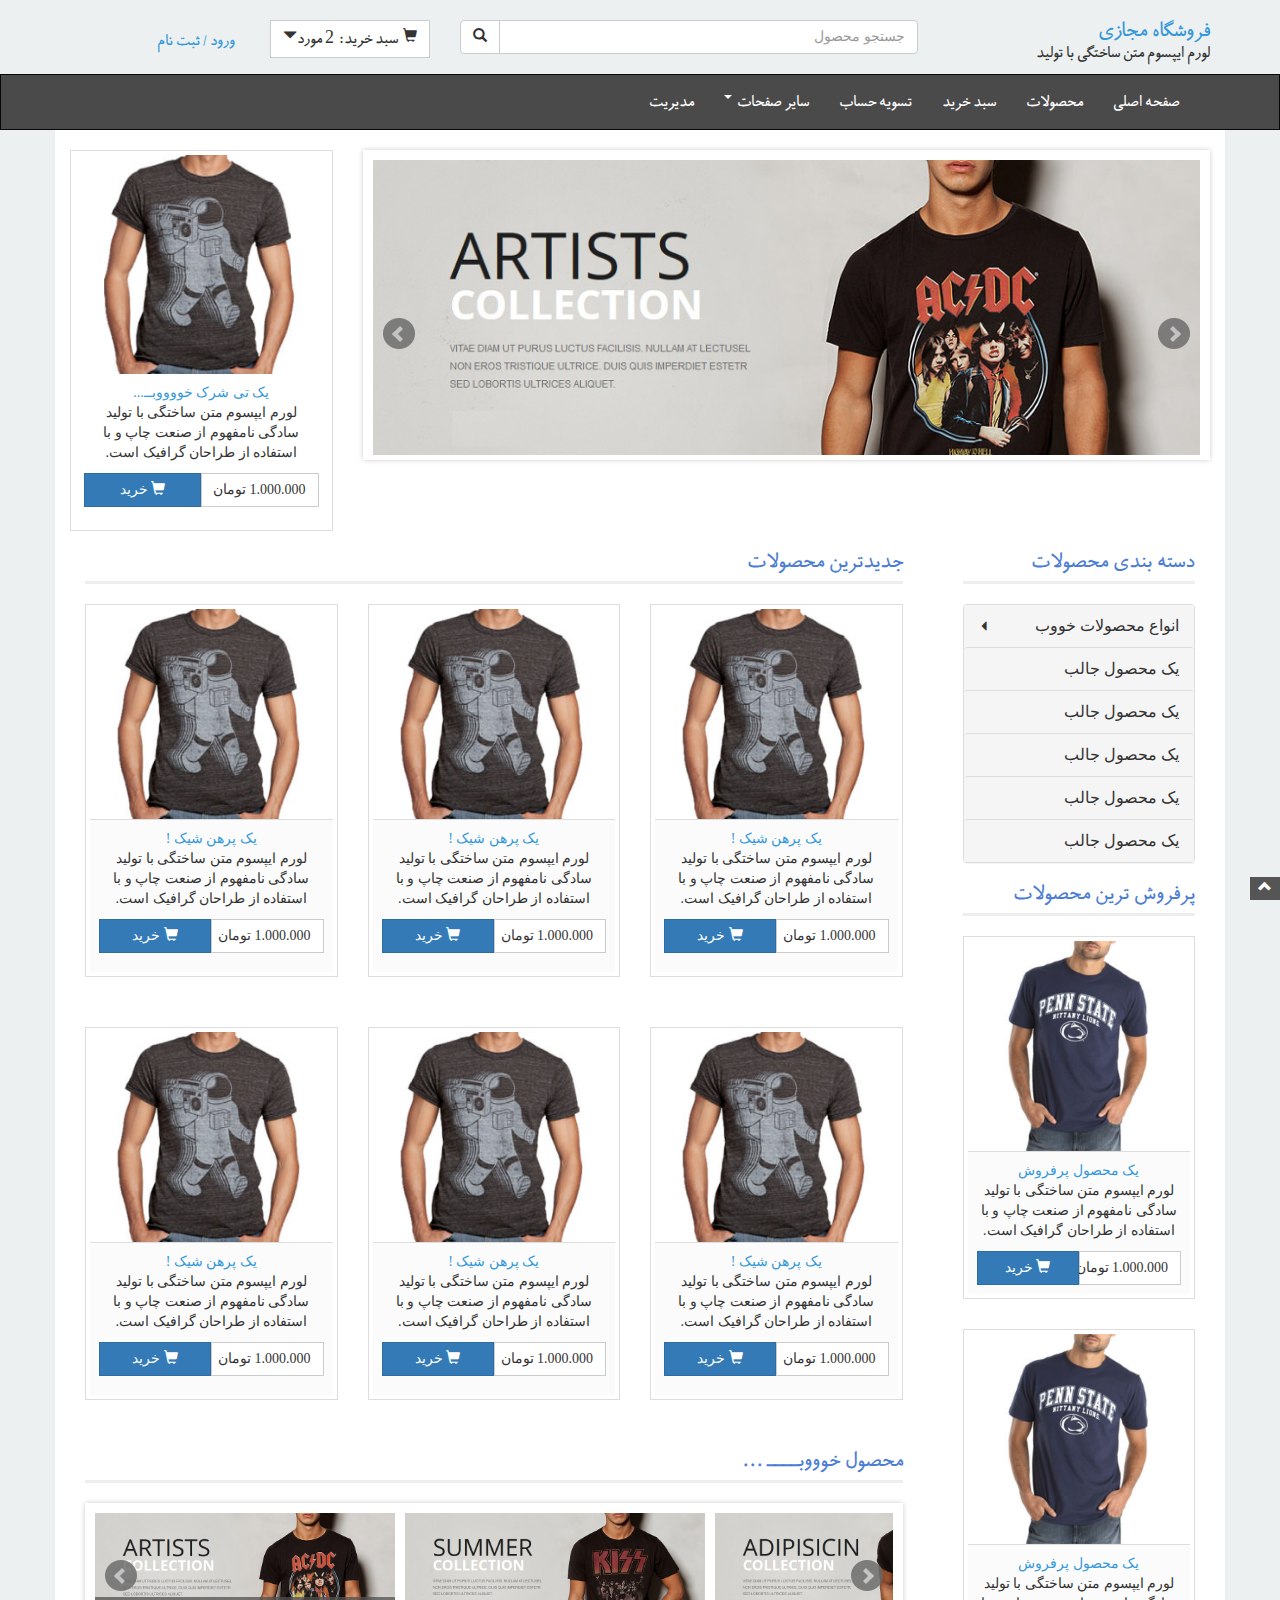
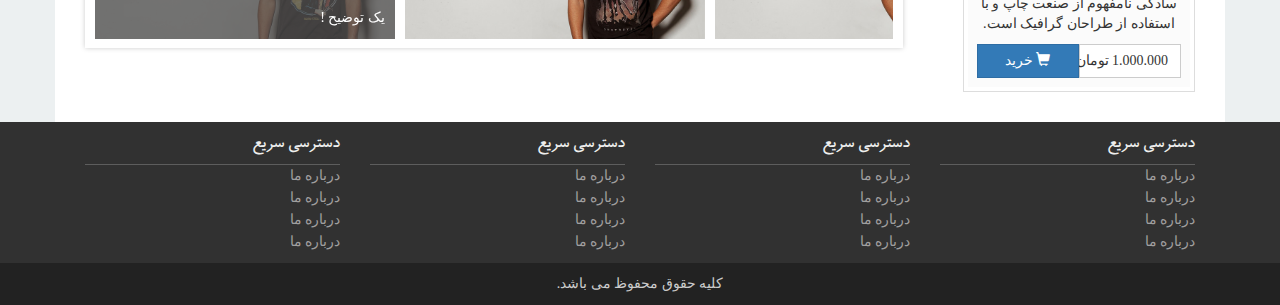
<file: index.html>
<!DOCTYPE html>
<html>
<head lang="fa">
    <meta charset="UTF-8">

    <!-- Bootstrap core CSS -->
    <link href="assets/bootstrap/css/bootstrap.min.css" rel="stylesheet">
    <link href="assets/bootstrap/css/bootstrap-rtl.min.css" rel="stylesheet">

    <link href="assets/css/jquery.bxslider.css" rel="stylesheet">
        
    <!-- Custom styles for this template -->
    <link href="assets/css/custom.css" rel="stylesheet">
    
    <title>  فروشگاه من !  </title>
</head>
<body>


<header>
    <div class="container margin-top-20 margin-bottom-10">
        <div class="row">
            <!-- Logo -->
            <div class="col-lg-3 col-md-3 hidden-sm hidden-xs">
                <div class="header-logotype">
                    <a href="index.html">
                        فروشگاه مجازی
                    </a>
                    <div class="Slogan">
                        لورم ایپسوم متن ساختگی با تولید
                    </div>
                </div>
            </div>
            
            <!-- search box -->
            <div class="col-lg-5 col-md-4 col-sm-6 col-xs-6">
                <form action="">
                    <div class="input-group">
                        <input type="text" class="form-control" placeholder="جستجو محصول">
                        <span class="input-group-btn">
                            <button class="btn btn-default" type="submit">
                                <i class="glyphicon glyphicon-search"></i>
                            </button>
                        </span>
                    </div>
                </form>
            </div>
            
            <!-- Cart -->
            <div class="col-lg-2 col-md-3 col-sm-4 col-xs-4">
                <div class="btn-group btn-group-cart">
                    <button type="button" class="btn btn-default dropdown-toggle" data-toggle="dropdown">
                        <span class="pull-right">
                            <i class="glyphicon glyphicon-shopping-cart"></i>
                        </span>
                        <span class="pull-right btn-cart-text">
                            سبد خرید:
                            2 مورد
                            
                        </span>
                        <span class="glyphicon glyphicon-triangle-bottom pull-left"></span>
                    </button>
                    
                    <ul class="dropdown-menu cart-content" role="menu">
                        <li>
                            <a href="#">
                                <i class="glyphicon glyphicon-trash pull-left cart-item-remove"></i>
                                <b>کیف لپ تاپ مارک دار !</b>
                                <span>x1 $528.96</span>
                            </a>

                        </li>
                        <li>
                            <a href="#">
                                <b>کیف لپ تاپ مارک دار !</b>
                                <span>x1 $528.96</span>
                            </a>
                        </li>
                        <li class="divider"></li>
                        <li>
                            <a href="#">
                                جمع:
                                5870.000
                                تومان
                            </a>
                        </li>
                    </ul>
                </div><!-- btn-group Cart Box -->
            </div>

            <div class="col-lg-2 col-md-2 col-sm-2 col-xs-2">
                <!-- Login / Logout Element -->
                <div class="login-form header-logotype Slogan">

                    <a href="http://shop2.loc/signup">
                        ورود / ثبت نام
                    </a>

                </div>
                <!-- Login / Logout Element -->
            </div>
        </div> <!-- Row -->
    </div> <!-- container -->
</header>

<!-- Navigation -->

<nav class="navbar navbar-inverse" role="navigation">
    <div class="container">
        <div class="navbar-header">
        <button type="button" class="navbar-toggle collapsed" data-toggle="collapse" data-target=".navbar-ex1-collapse">
            <span class="sr-only">Toggle navigation</span>
            <span class="icon-bar"></span>
            <span class="icon-bar"></span>
            <span class="icon-bar"></span>
        </button>
        <!-- Text Logo on Mobile -->
        <a href="#" class="navbar-brand visible-xs">
            فروشگاه مجازی
        </a>
        </div>
        <div class="navbar-collapse navbar-ex1-collapse collapse">
            <ul class="nav navbar-nav">
                <li>
                    <a href="index.html">صفحه اصلی</a>
                </li>
                <li>
                    <a href="catalog.html">محصولات</a>
                </li>
                <li>
                    <a href="cart.html">سبد خرید</a>
                </li>
                <li>
                    <a href="checkout.html">تسویه حساب</a>
                </li>
                <li class="nav-dropdown">
                    <a href="#" class="dropdown-toggle" data-toggle="dropdown">
                        سایر صفحات 
                        <span class="caret"></span>
                    </a>
                    <ul class="dropdown-menu">
                        <li><a href="#">درباره ما</a></li>
                        <li><a href="#">تماس با ما</a></li>
                        <li><a href="#">تایپو گرافی</a></li>
                        <li><a href="detail.html">مشاهده یک محصول</a></li>
                        <li><a href="register.html">ورود</a></li>
                        <li><a href="register.html">عضویت</a></li>
                    </ul>
                </li>
                <li>
                    <a href="admin/index.html">مدیریت</a>
                </li>
                
            </ul>
        </div>
        
    </div> <!-- container -->
</nav> <!-- End Navigation -->
<div class="container main-container">
    <!-- Body -->
    <div class="row">
        <!-- Slider -->
        <div class="col-lg-9 col-md-12">
            <div class="slider">
                <div class="bx-wrapper" style="max-width: 100%; margin: 0 auto;">
                    <div class="bx-viewport" style="max-width: 100%; overflow: hidden; position: relative; max-height: 300px;">
                        <ul class="bxslider">
                            <li>
                                <a href="detail.html"><img src="media/slider-images/banner_slider-1.jpg"></a>
                            </li>
                            <li>
                                <a href="detail.html"><img src="media/slider-images/banner_slider-2.jpg"></a>
                            </li>
                            <li>
                                <a href="detail.html"><img src="media/slider-images/banner_slider-3.jpg"></a>
                            </li>
                        </ul>
                    </div> <!-- bx-viewport -->
                    <div class="bx-controls bx-has-controls-direction">
                        <!-- <div class="bx-controls-direction">
                            <a class="bx-prev">prev</a>
                            <a class="bx-next">next</a>
                        </div> -->
                    </div>
                </div> <!-- bx-wrapper -->
            </div>
        </div> <!-- col-lg-9 col-md-12 -->
        <!-- End Slider -->
        
        <!-- Product Selection, visible only on large screen -->
        <div class="col-lg-3 visible-lg">
            <div class="row text-center">
                <div class="col-lg-12 col-md-12">
                    <div class="thumbnail">
                        <a href="detail.html" style="overflow: hidden; ">
                            <img src="media/product/product-1.jpg" style="width: 253px; height: 219px; max-width: none; max-height: none; ">
                        </a>
                        <div class="caption">
                            <h4>
                                <a href="detail.html">
                                    یک تی شرک خووووبــ...
                                </a>
                            </h4>
                            <p>
                            لورم ایپسوم متن ساختگی با تولید سادگی نامفهوم از صنعت چاپ و با استفاده از طراحان گرافیک است. 
                            </p>
                            <p></p>
                            
                            <div class="btn-group btn-group-justified">
                                <a href="#" class="btn btn-default">1.000.000 تومان</a>
                                <a href="#" class="btn btn-primary">
                                    <span class="glyphicon glyphicon-shopping-cart"></span>
                                خرید
                                </a>
                            </div>
                            <p></p>
                            
                        </div>
                    </div>
                </div>
            </div>
        </div>
        <!-- End Product Selection -->
    </div> <!-- row -->
    <div class="row">
        <div class="col-lg-3 col-md-3 col-sm-12">
            <!-- Categories Menu -->
            <div class="col-lg-12 col-md-12 col-sm-6">
                <div class="no-padding">
                    <span class="title">
                        دسته بندی محصولات
                    </span>
                </div>
                
                <div class="panel-group panel-categories" id="accordion">
                    <div class="panel panel-default">
                        <div class="panel-heading have-sub">
                            <h4 class="panel-title">
                                <a data-toggle="collapse" data-parent="#accordion" href="#collapseOne" class="collapsed" aria-expanded="false">انواع محصولات خووب</a>
                            </h4>
                        </div>
                        <div id="collapseOne" class="panel-collapse collapse" aria-expanded="true">
                            <div class="list-group">
                                <a href="#" class="list-group-item">محصول اول</a>
                                <a href="#" class="list-group-item">محصول دوم</a>
                            </div>
                        </div>
                        <div class="panel-heading ">
                            <h4 class="panel-title">
                                <a href="#">یک محصول جالب</a>
                            </h4>
                        </div>
                        <div class="panel-heading ">
                            <h4 class="panel-title">
                                <a href="#">یک محصول جالب</a>
                            </h4>
                        </div>
                        <div class="panel-heading ">
                            <h4 class="panel-title">
                                <a href="#">یک محصول جالب</a>
                            </h4>
                        </div>
                        <div class="panel-heading ">
                            <h4 class="panel-title">
                                <a href="#">یک محصول جالب</a>
                            </h4>
                        </div>
                        <div class="panel-heading ">
                            <h4 class="panel-title">
                                <a href="#">یک محصول جالب</a>
                            </h4>
                        </div>
                    </div>
                </div>
            </div>
            <!-- End Categories Menu -->
            <!-- Best product -->
            <div class="col-lg-12 col-md-12 col-sm-6">
                <div class="no-padding">
                    <span class="title">
                        پرفروش ترین محصولات
                    </span>
                </div>
                <div class="hero-feature">
                    <div class="thumbnail text-center">
                        <a href="detail.html">
                            <img src="media/product/product-8.jpg">
                        </a>
                        <div class="caption prod-caption">
                            <h4>
                                <a href="detail.html">
                                    یک محصول پرفروش
                                </a>
                            </h4>
                            <p>
                                لورم ایپسوم متن ساختگی با تولید سادگی نامفهوم از صنعت چاپ و با استفاده از طراحان گرافیک است. 
                            </p>
                            <div class="btn-group btn-group-justified">
                                <a href="#" class="btn btn-default">1.000.000 تومان</a>
                                <a href="#" class="btn btn-primary">
                                    <span class="glyphicon glyphicon-shopping-cart"></span>
                                خرید
                                </a>
                            </div>
                        </div>
                    </div>
                </div>
                
                <!-- Best product - Hidden in Small screen -->
                
                <div class="hero-feature hidden-sm">
                    <div class="thumbnail text-center">
                        <a href="detail.html">
                            <img src="media/product/product-8.jpg">
                        </a>
                        <div class="caption prod-caption">
                            <h4>
                                <a href="detail.html">
                                    یک محصول پرفروش
                                </a>
                            </h4>
                            <p>
                                لورم ایپسوم متن ساختگی با تولید سادگی نامفهوم از صنعت چاپ و با استفاده از طراحان گرافیک است. 
                            </p>
                            <div class="btn-group btn-group-justified">
                                <a href="#" class="btn btn-default">1.000.000 تومان</a>
                                <a href="#" class="btn btn-primary">
                                    <span class="glyphicon glyphicon-shopping-cart"></span>
                                خرید
                                </a>
                            </div>
                        </div>
                    </div>
                </div>
                <!-- Best product - Hidden in Small screen -->
                
            </div>
            <!-- End Best product -->
        </div>
        
        
        <div class="clearfix visible-sm"></div>
        
        <!-- Products -->
        <div class="col-lg-9 col-md-9 col-sm-12">
            <div class="col-lg-12 col-sm-12">
                <span class="title">جدیدترین محصولات</span>
            </div>
            <!-- Products Box -->
            
            <!-- Product 1 -->
            <div class="col-lg-4 col-sm-4 hero-feature text-center">
                <div class="thumbnail">
                    <a href="detail.html" >
                        <img src="media/product/product-1.jpg" >
                    </a>
                    <div class="caption prod-caption">
                        <h4>
                            <a href="detail.html">یک پرهن شیک !</a>
                        </h4>
                        <p>
                            لورم ایپسوم متن ساختگی با تولید سادگی نامفهوم از صنعت چاپ و با استفاده از طراحان گرافیک است. 
                        </p>
                            <div class="btn-group btn-group-justified">
                                <a href="#" class="btn btn-default">1.000.000 تومان</a>
                                <a href="#" class="btn btn-primary">
                                    <span class="glyphicon glyphicon-shopping-cart"></span>
                                خرید
                                </a>
                            </div>
                        <p></p>
                    </div>
                </div>
            </div> <!-- End Product 1 -->
            
            <!-- Product 2 -->
            <div class="col-lg-4 col-sm-4 hero-feature text-center">
                <div class="thumbnail">
                    <a href="detail.html" >
                        <img src="media/product/product-1.jpg" >
                    </a>
                    <div class="caption prod-caption">
                        <h4>
                            <a href="detail.html">یک پرهن شیک !</a>
                        </h4>
                        <p>
                            لورم ایپسوم متن ساختگی با تولید سادگی نامفهوم از صنعت چاپ و با استفاده از طراحان گرافیک است. 
                        </p>
                            <div class="btn-group btn-group-justified">
                                <a href="#" class="btn btn-default">1.000.000 تومان</a>
                                <a href="#" class="btn btn-primary">
                                    <span class="glyphicon glyphicon-shopping-cart"></span>
                                خرید
                                </a>
                            </div>
                        <p></p>
                    </div>
                </div>
            </div> <!-- End Product 2 -->
            
            <!-- Product 3 -->
            <div class="col-lg-4 col-sm-4 hero-feature text-center">
                <div class="thumbnail">
                    <a href="detail.html" >
                        <img src="media/product/product-1.jpg" >
                    </a>
                    <div class="caption prod-caption">
                        <h4>
                            <a href="detail.html">یک پرهن شیک !</a>
                        </h4>
                        <p>
                            لورم ایپسوم متن ساختگی با تولید سادگی نامفهوم از صنعت چاپ و با استفاده از طراحان گرافیک است. 
                        </p>
                            <div class="btn-group btn-group-justified">
                                <a href="#" class="btn btn-default">1.000.000 تومان</a>
                                <a href="#" class="btn btn-primary">
                                    <span class="glyphicon glyphicon-shopping-cart"></span>
                                خرید
                                </a>
                            </div>
                        <p></p>
                    </div>
                </div>
            </div> <!-- End Product 3 -->
            
            <!-- Product 4 -->
            <div class="col-lg-4 col-sm-4 hero-feature text-center">
                <div class="thumbnail">
                    <a href="detail.html" >
                        <img src="media/product/product-1.jpg" >
                    </a>
                    <div class="caption prod-caption">
                        <h4>
                            <a href="detail.html">یک پرهن شیک !</a>
                        </h4>
                        <p>
                            لورم ایپسوم متن ساختگی با تولید سادگی نامفهوم از صنعت چاپ و با استفاده از طراحان گرافیک است. 
                        </p>
                            <div class="btn-group btn-group-justified">
                                <a href="#" class="btn btn-default">1.000.000 تومان</a>
                                <a href="#" class="btn btn-primary">
                                    <span class="glyphicon glyphicon-shopping-cart"></span>
                                خرید
                                </a>
                            </div>
                        <p></p>
                    </div>
                </div>
            </div> <!-- End Product 4 -->
            
            <!-- Product 5 -->
            <div class="col-lg-4 col-sm-4 hero-feature text-center">
                <div class="thumbnail">
                    <a href="detail.html" >
                        <img src="media/product/product-1.jpg" >
                    </a>
                    <div class="caption prod-caption">
                        <h4>
                            <a href="detail.html">یک پرهن شیک !</a>
                        </h4>
                        <p>
                            لورم ایپسوم متن ساختگی با تولید سادگی نامفهوم از صنعت چاپ و با استفاده از طراحان گرافیک است. 
                        </p>
                            <div class="btn-group btn-group-justified">
                                <a href="#" class="btn btn-default">1.000.000 تومان</a>
                                <a href="#" class="btn btn-primary">
                                    <span class="glyphicon glyphicon-shopping-cart"></span>
                                خرید
                                </a>
                            </div>
                        <p></p>
                    </div>
                </div>
            </div> <!-- End Product 5 -->
            
            <!-- Product 6 -->
            <div class="col-lg-4 col-sm-4 hero-feature text-center">
                <div class="thumbnail">
                    <a href="detail.html" >
                        <img src="media/product/product-1.jpg" >
                    </a>
                    <div class="caption prod-caption">
                        <h4>
                            <a href="detail.html">یک پرهن شیک !</a>
                        </h4>
                        <p>
                            لورم ایپسوم متن ساختگی با تولید سادگی نامفهوم از صنعت چاپ و با استفاده از طراحان گرافیک است. 
                        </p>
                            <div class="btn-group btn-group-justified">
                                <a href="#" class="btn btn-default">1.000.000 تومان</a>
                                <a href="#" class="btn btn-primary">
                                    <span class="glyphicon glyphicon-shopping-cart"></span>
                                خرید
                                </a>
                            </div>
                        <p></p>
                    </div>
                </div>
            </div> <!-- End Product 6 -->
        </div>
        <!-- Products -->
        
        <!-- Products Slider -->
        <div class="col-lg-9 col-md-9 col-sm-12">
            <div class="col-lg-12 col-sm-12">
                <span class="title">محصول خوووبــــ ...</span>
            </div>
            
            <div class="col-lg-12 col-md-12 col-sm-12">
                <div class="slider">
                    <div class="bx-wrapper" style="max-width: 100%; margin: 0 auto;">
                        <div class="bx-viewport" style="max-width: 100%;overflow: hidden; position: relative; height: 135px;">
                            <ul class="bxslider2">
                                <li>
                                    <a href="detail.html"><img src="media/slider-images/banner_slider-1.jpg" title="یک توضیح !"></a>
                                </li>
                                <li>
                                    <a href="detail.html"><img src="media/slider-images/banner_slider-2.jpg"></a>
                                </li>
                                <li>
                                    <a href="detail.html"><img src="media/slider-images/banner_slider-3.jpg"></a>
                                </li>
                            </ul>
                        </div> <!-- bx-viewport -->
                        <div class="bx-controls bx-has-controls-direction">
                            <!-- <div class="bx-controls-direction">
                                <a class="bx-prev">prev</a>
                                <a class="bx-next">next</a>
                            </div> -->
                        </div>
                    </div> <!-- bx-wrapper -->
                </div>
            </div>
        </div>
        <!-- End Products Slider --> 
    </div> <!-- Row -->
    
    <!-- End Body -->
</div> <!-- Container -->
<footer>
    <div class="container margin-bottom-10">
        <div class="col-lg-3 col-md-3 col-sm-6">
            <div class="column">
                <h4>
                    دسترسی سریع
                </h4>
                <ul>
                    <li><a href="#">درباره ما</a></li>
                    <li><a href="#">درباره ما</a></li>
                    <li><a href="#">درباره ما</a></li>
                    <li><a href="#">درباره ما</a></li>
                </ul>
            </div>
        </div>
        <div class="col-lg-3 col-md-3 col-sm-6">
            <div class="column">
                <h4>
                    دسترسی سریع
                </h4>
                <ul>
                    <li><a href="#">درباره ما</a></li>
                    <li><a href="#">درباره ما</a></li>
                    <li><a href="#">درباره ما</a></li>
                    <li><a href="#">درباره ما</a></li>
                </ul>
            </div>
        </div>
        <div class="col-lg-3 col-md-3 col-sm-6">
            <div class="column">
                <h4>
                    دسترسی سریع
                </h4>
                <ul>
                    <li><a href="#">درباره ما</a></li>
                    <li><a href="#">درباره ما</a></li>
                    <li><a href="#">درباره ما</a></li>
                    <li><a href="#">درباره ما</a></li>
                </ul>
            </div>
        </div>
        <div class="col-lg-3 col-md-3 col-sm-6">
            <div class="column">
                <h4>
                    دسترسی سریع
                </h4>
                <ul>
                    <li><a href="#">درباره ما</a></li>
                    <li><a href="#">درباره ما</a></li>
                    <li><a href="#">درباره ما</a></li>
                    <li><a href="#">درباره ما</a></li>
                </ul>
            </div>
        </div>
    </div>
    <div class="navbar-inverse text-center copyright">
        کلیه حقوق محفوظ می باشد.
    </div>
</footer>
<a href="#top" class="back-top text-center" onclick="$('body,html').animate({scrollTop:0},500); return false" style="display: block;">
    	<i class="glyphicon glyphicon-chevron-up"></i>
</a>





























<!-- Bootstrap core JavaScript
================================================== -->
<!-- Placed at the end of the document so the pages load faster -->
<script src="assets/js/jquery-1.11.2.min.js"></script>
<script src="assets/bootstrap/js/bootstrap.min.js"></script>
<script src="assets/js/jquery.bxslider.min.js"></script>
<script src="assets/js/mimity.js"></script>

</body>
</html>
</file>
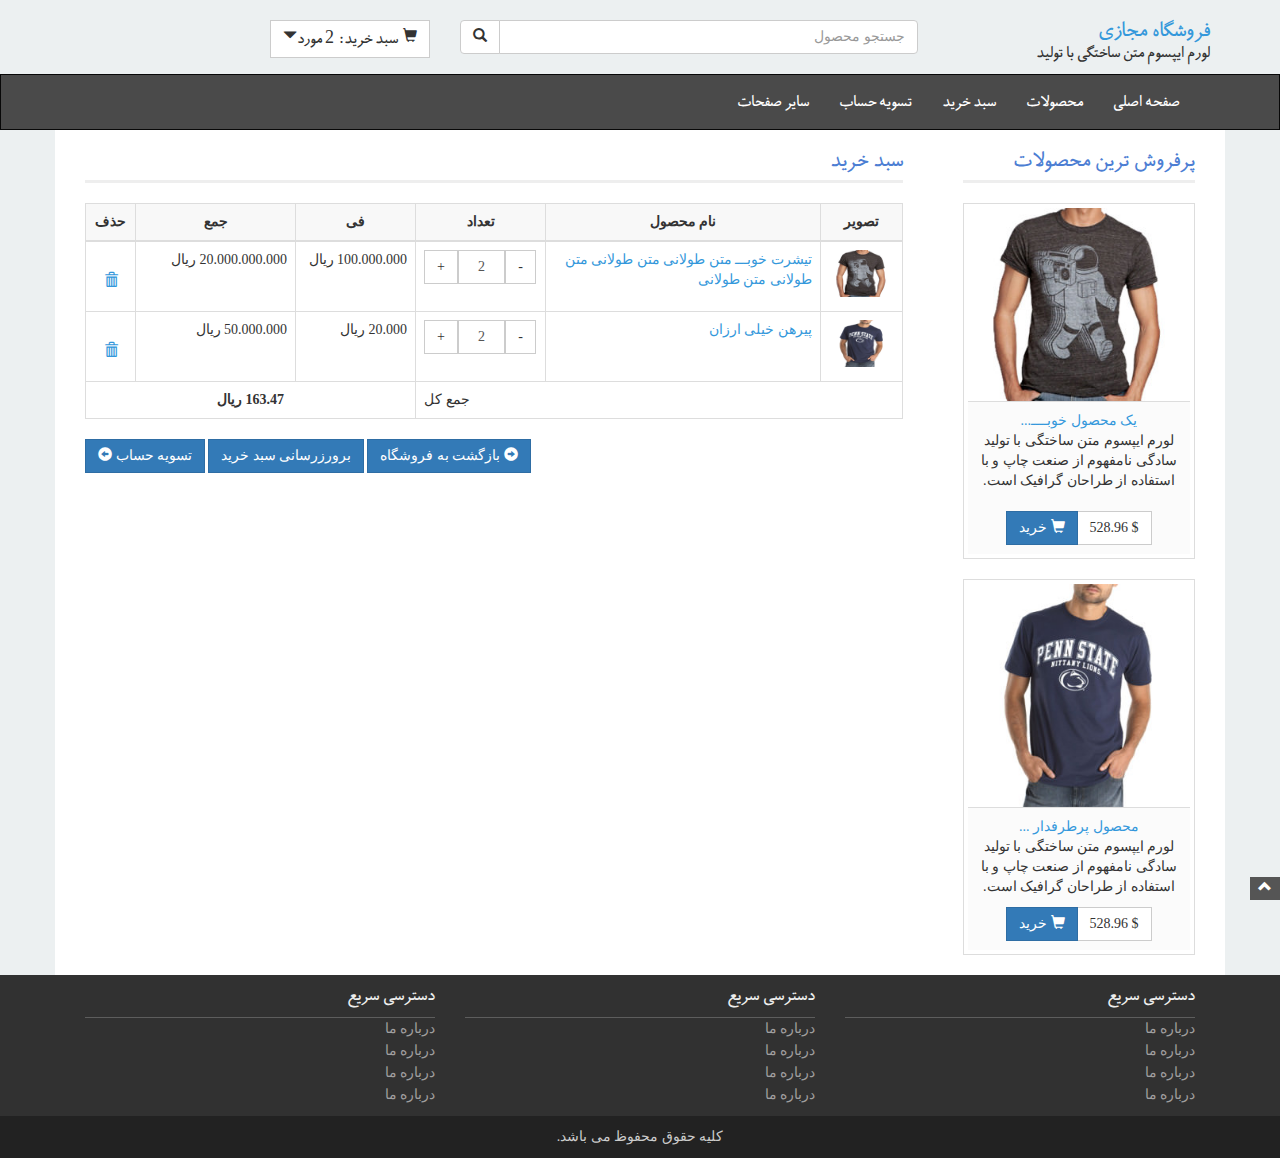
<file: cart.html>
<!DOCTYPE html>
<html>
<head lang="fa">
    <meta charset="UTF-8">

    <!-- Bootstrap core CSS -->
    <link href="assets/bootstrap/css/bootstrap.min.css" rel="stylesheet">
    <link href="assets/bootstrap/css/bootstrap-rtl.min.css" rel="stylesheet">

    <link href="assets/css/jquery.bxslider.css" rel="stylesheet">
        
    <!-- Custom styles for this template -->
    <link href="assets/css/custom.css" rel="stylesheet">
    
    <title> جزئیات محصول </title>
</head>
<body>


<header>
    <div class="container margin-top-20 margin-bottom-10">
        <div class="row">
            <!-- Logo -->
            <div class="col-lg-3 col-md-3 hidden-sm hidden-xs">
                <div class="header-logotype">
                    <a href="index.html">
                        فروشگاه مجازی
                    </a>
                    <div class="Slogan">
                        لورم ایپسوم متن ساختگی با تولید
                    </div>
                </div>
            </div>
            
            <!-- search box -->
            <div class="col-lg-5 col-md-5 col-sm-6 col-xs-7">
                <form action="">
                    <div class="input-group">
                        <input type="text" class="form-control" placeholder="جستجو محصول">
                        <span class="input-group-btn">
                            <button class="btn btn-default" type="submit">
                                <i class="glyphicon glyphicon-search"></i>
                            </button>
                        </span>
                    </div>
                </form>
            </div>
            
            <!-- Cart -->
            <div class="col-lg-4 col-md-4 col-sm-6 col-xs-5">
                <div class="btn-group btn-group-cart">
                    <button type="button" class="btn btn-default dropdown-toggle" data-toggle="dropdown">
                        <span class="pull-right">
                            <i class="glyphicon glyphicon-shopping-cart"></i>
                        </span>
                        <span class="pull-right btn-cart-text">
                            سبد خرید:
                            2 مورد
                            
                        </span>
                        <span class="glyphicon glyphicon-triangle-bottom pull-left"></span>
                    </button>
                    
                    <ul class="dropdown-menu cart-content" role="menu">
                        <li>
                            <a href="#">
                                <b>کیف لپ تاپ مارک دار !</b>
                                <span>x1 $528.96</span>
                            </a>
                        </li>
                        <li>
                            <a href="#">
                                <b>کیف لپ تاپ مارک دار !</b>
                                <span>x1 $528.96</span>
                            </a>
                        </li>
                        <li class="divider"></li>
                        <li>
                            <a href="#">
                                جمع:
                                5870.000
                                تومان
                            </a>
                        </li>
                    </ul>
                </div><!-- btn-group Cart Box -->
            </div>
        </div> <!-- Row -->
    </div> <!-- container -->
</header>

<!-- Navigation -->

<nav class="navbar navbar-inverse" role="navigation">
    <div class="container">
        <div class="navbar-header">
        <button type="button" class="navbar-toggle collapsed" data-toggle="collapse" data-target=".navbar-ex1-collapse">
            <span class="sr-only">Toggle navigation</span>
            <span class="icon-bar"></span>
            <span class="icon-bar"></span>
            <span class="icon-bar"></span>
        </button>
        <!-- Text Logo on Mobile -->
        <a href="#" class="navbar-brand visible-xs">
            فروشگاه مجازی
        </a>
        </div>
        <div class="navbar-collapse navbar-ex1-collapse collapse">
            <ul class="nav navbar-nav">
                <li>
                    <a href="index.html">صفحه اصلی</a>
                </li>
                <li>
                    <a href="catalog.html">محصولات</a>
                </li>
                <li>
                    <a href="cart.html">سبد خرید</a>
                </li>
                <li>
                    <a href="#">تسویه حساب</a>
                </li>
                <li>
                    <a href="#">سایر صفحات</a>
                </li>
                
            </ul>
        </div>
        
    </div> <!-- container -->
</nav> <!-- End Navigation -->
<div class="container main-container">
    <!-- Body -->
    <div class="row">
        <!-- Sidebar -->
        <div class="col-lg-3 col-md-3 col-sm-12">
            <!-- Best Product-->
            <div class="col-lg-12 col-md-12 col-sm-12 visible-lg visible-md">
                <div class="no-padding">
                    <span class="title">
                        پرفروش ترین محصولات
                    </span>
                </div>
                <div class="thumbnail col-lg-12 col-md-12 col-sm-6 text-center">
                    <a href="detail.html" style="overflow: hidden; position: relative;">
                        <img src="media/product/product-1.jpg" style="width: 250px; height: auto;">
                    </a>
                    <div class="caption prod-caption">
                        <h4>
                            <a href="detail.html">
                                 یک محصول خوبــــ...
                            </a>
                        </h4>
                        <p>
                            لورم ایپسوم متن ساختگی با تولید سادگی نامفهوم از صنعت چاپ و با استفاده از طراحان گرافیک است. چاپگرها و
                        </p>
                        <p></p>
                        
                        <div class="btn-group">
                            <a href="#" class="btn btn-default">$ 528.96</a>
                            <a href="#" class="btn btn-primary">
                                <span class="glyphicon glyphicon-shopping-cart"></span>
                                خرید
                            </a>
                        </div>
                    </div>
                </div>
                <div class="thumbnail col-lg-12 col-md-12 col-sm-6 hidden-xs text-center">
                    <a href="detail.html" style="overflow: hidden">
                        <img src="media/product/product-8.jpg" style="width: 280px; height: auto; ">
                    </a>
                    <div class="caption prod-caption">
                        <h4>
                            <a href="detail.html">محصول پرطرفدار ...</a>
                        </h4>
                        <p>
                            لورم ایپسوم متن ساختگی با تولید سادگی نامفهوم از صنعت چاپ و با استفاده از طراحان گرافیک است. چاپگرها و
                        </p>
                        <div class="btn-group">
                            <a href="#" class="btn btn-default">$ 528.96</a>
                            <a href="#" class="btn btn-primary">
                                <span class="glyphicon glyphicon-shopping-cart"></span>
                                خرید
                            </a>
                        </div>
                    </div>
                </div>
            </div>
            <!-- End Best Product-->
            
        </div>
    <div class="clearfix visible-sm"></div>
        <!-- End Sidebar -->
        
        <!--cart table-->
        <div class="col-lg-9 col-md-9 col-sm-12">
            <div class="col-lg-12 col-sm-12">
                <span class="title">
                    سبد خرید
                </span>
            </div>
            <div class="col-lg-12 col-sm-12 hero-feature">
                <table class="table table-bordered tbl-cart table-hover">
                    <thead>
                        <tr class="text-center">
                            <td class="tbl-cart-image hidden-xs">تصویر</td>
                            <td>نام محصول</td>
                            
                            
                            <td class="td-qty">تعداد</td>
                            <td>فی</td>
                            <td class="price-total">جمع</td>
                            <td class="tbl-cart-remove">حذف</td>
                        </tr>
                    </thead>
                        <tbody>
                            <tr>
                                <td class="hidden-xs">
                                    <a href="detail.html">
                                        <img src="media/product/product-1.jpg" alt="Age Of Wisdom Tan Graphic Tee" title="" class="tbl-cart-image" width="47" height="47">
                                    </a>
                                </td>
                                <td>
                                    <a href="detail.html">
                                         تیشرت خوبـــ   
                                    متن طولانی متن طولانی متن طولانی متن طولانی 
                                    </a>
                                </td>
                                
                                <td>
                                    <div class="input-group bootstrap-touchspin">
                                        <span class="input-group-btn"></span>
                                        <span class="input-group-addon bootstrap-touchspin-prefix" style="display: none;"></span>
                                            <input type="text" name="" value="2" class="input-qty form-control text-center" style="display: block;">
                                        <span class="input-group-addon bootstrap-touchspin-postfix" style="display: none;"></span>
                                    </div>
                                </td>
                                <td class="price-single">100.000.000
                                    ريال
                                </td>
                                <td>
                                    20.000.000.000
                                    ريال
                                </td>
                                <td class="text-center cart-remove-box">
                                    <a href="#" rel="2">
                                        <i class="glyphicon glyphicon-trash cart-item-remove"></i>
                                    </a>
                                </td>
                            </tr>
                            <tr>
                                <td class="hidden-xs">
                                    <a href="detail.html">
                                        <img src="media/product/product-8.jpg" alt="Adidas Men Red Printed T-shirt" title="" class="tbl-cart-image"  width="47" height="47">
                                    </a>
                                </td>
                                <td><a href="detail.html">پیرهن خیلی ارزان</a>
                                </td>
                                <td>
                                    <div class="input-group bootstrap-touchspin">
                                        <span class="input-group-btn"></span>
                                        <span class="input-group-addon bootstrap-touchspin-prefix" style="display: none;"></span>
                                            <input type="text" name="" value="2" class="input-qty form-control text-center" style="display: block;">
                                        <span class="input-group-addon bootstrap-touchspin-postfix" style="display: none;"></span>
                                    </div>
                                </td>
                                <td class="price-single">20.000
                                ريال
                                </td>
                                <td>50.000.000
                                ريال
                                </td>
                                <td class="text-center cart-remove-box">
                                    <a href="#" rel="1">
                                        <i class="glyphicon glyphicon-trash cart-item-remove"></i>
                                    </a>
                                </td>
                            </tr>
                            <tr>
                                <td colspan="3" align="left">جمع کل</td>
                                <td class="price-total text-center" colspan="3"><strong> 163.47
                                        ريال</strong>
                                </td>
                            </tr>
                        </tbody>
                    </table>
                        <div class="btn-group btns-cart pull-left">
                                <button type="button" class="btn btn-primary" onclick="window.location='catalogue.html'"><i class="glyphicon glyphicon-circle-arrow-right"></i> بازگشت به فروشگاه</button>
                                <button type="button" class="btn btn-primary">برورزرسانی سبد خرید</button>
                                <button type="button" class="btn btn-primary" onclick="window.location='checkout.html'">تسویه حساب <i class="glyphicon glyphicon-circle-arrow-left"></i></button>
                        </div>
	            </div>


        </div> <!--End cart table-->
        
    
    </div>

    

    <!-- End Body -->
</div> <!-- Container -->
<footer>
    <div class="container margin-bottom-10">
        <div class="col-lg-4 col-md-4 col-sm-6">
            <div class="column">
                <h4>
                    دسترسی سریع
                </h4>
                <ul>
                    <li><a href="#">درباره ما</a></li>
                    <li><a href="#">درباره ما</a></li>
                    <li><a href="#">درباره ما</a></li>
                    <li><a href="#">درباره ما</a></li>
                </ul>
            </div>
        </div>
        <div class="col-lg-4 col-md-4 col-sm-6">
            <div class="column">
                <h4>
                    دسترسی سریع
                </h4>
                <ul>
                    <li><a href="#">درباره ما</a></li>
                    <li><a href="#">درباره ما</a></li>
                    <li><a href="#">درباره ما</a></li>
                    <li><a href="#">درباره ما</a></li>
                </ul>
            </div>
        </div>
        <div class="col-lg-4 col-md-4 col-sm-6">
            <div class="column">
                <h4>
                    دسترسی سریع
                </h4>
                <ul>
                    <li><a href="#">درباره ما</a></li>
                    <li><a href="#">درباره ما</a></li>
                    <li><a href="#">درباره ما</a></li>
                    <li><a href="#">درباره ما</a></li>
                </ul>
            </div>
        </div>
    </div>
    <div class="navbar-inverse text-center copyright">
        کلیه حقوق محفوظ می باشد.
    </div>
</footer>
<a href="#top" class="back-top text-center" onclick="$('body,html').animate({scrollTop:0},500); return false" style="display: block;">
    	<i class="glyphicon glyphicon-chevron-up"></i>
</a>





























<!-- Bootstrap core JavaScript
================================================== -->
<!-- Placed at the end of the document so the pages load faster -->
<script src="assets/js/jquery-1.11.2.min.js"></script>
<script src="assets/bootstrap/js/bootstrap.min.js"></script>
<script src="assets/js/jquery.bxslider.min.js"></script>
<script src="assets/js/bootstrap.touchspin.js"></script>
<script src="assets/js/jquery.zoom.min.js"></script>
<script src="assets/js/mimity.js"></script>

</body>
</html>
</file>
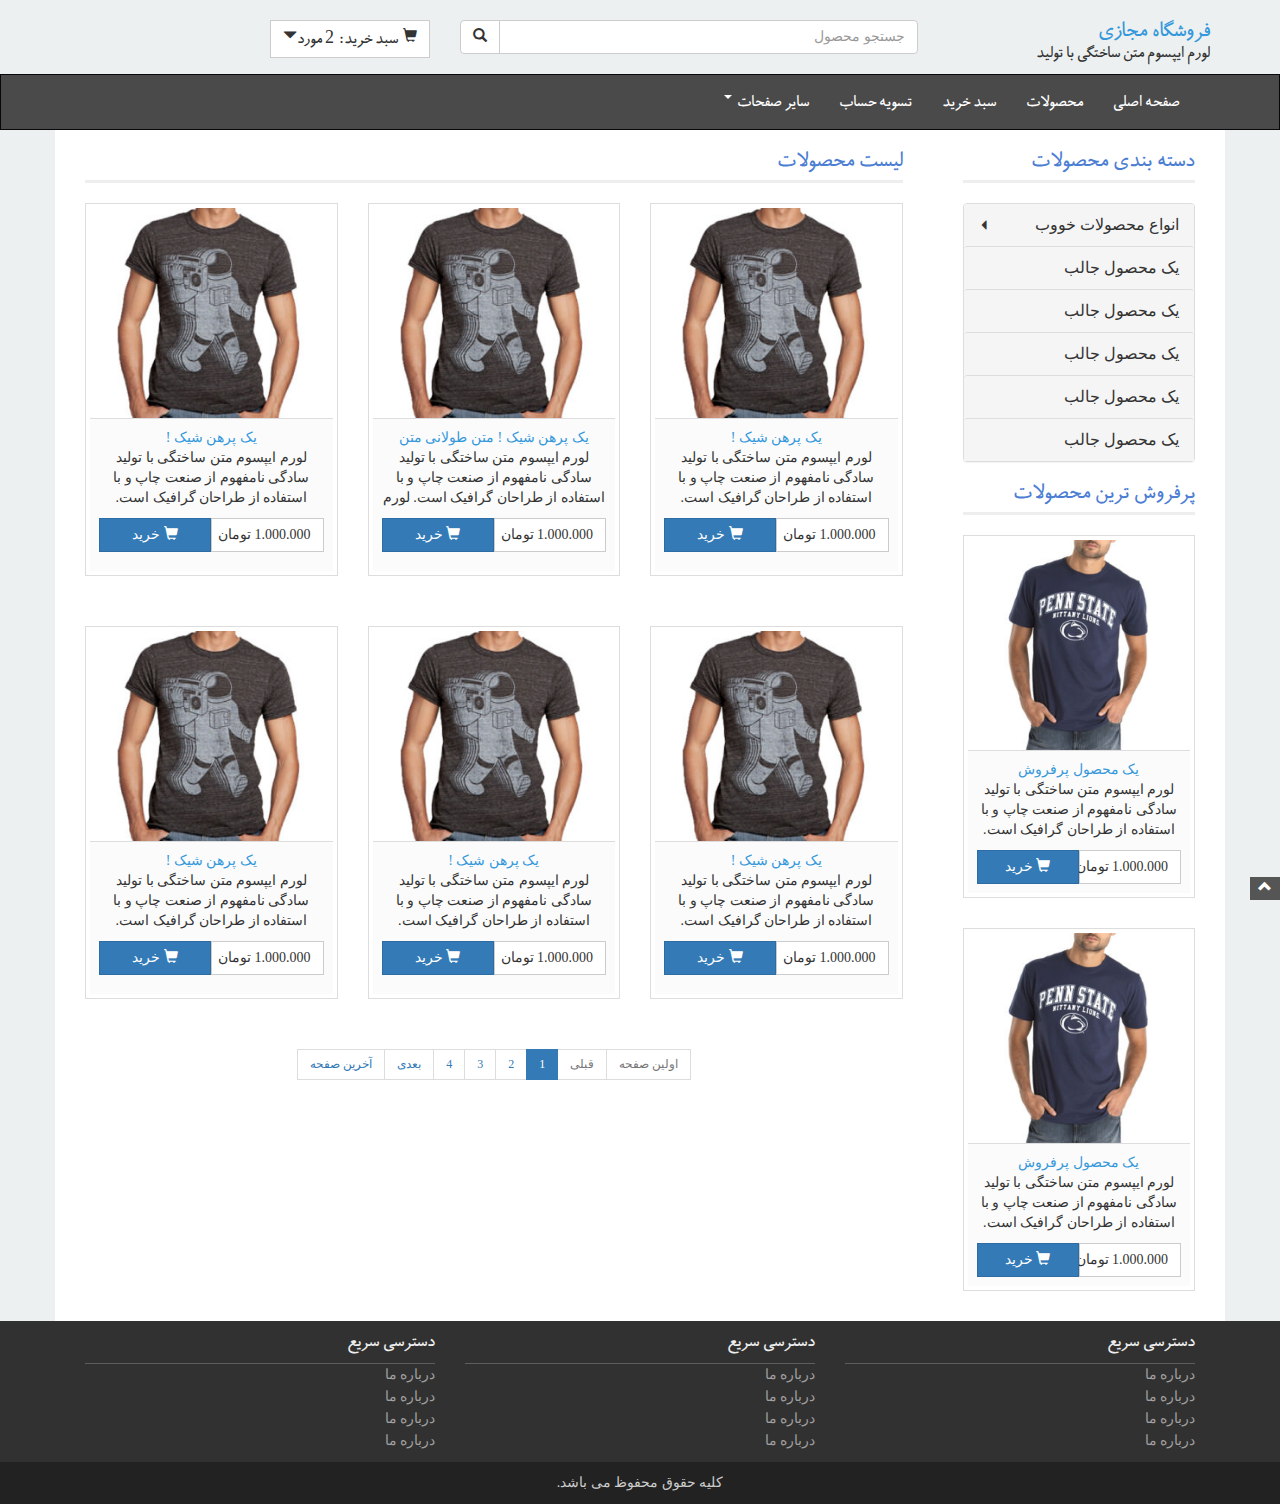
<file: catalog.html>
<!DOCTYPE html>
<html>
<head lang="fa">
    <meta charset="UTF-8">

    <!-- Bootstrap core CSS -->
    <link href="assets/bootstrap/css/bootstrap.min.css" rel="stylesheet">
    <link href="assets/bootstrap/css/bootstrap-rtl.min.css" rel="stylesheet">

    <link href="assets/css/jquery.bxslider.css" rel="stylesheet">
        
    <!-- Custom styles for this template -->
    <link href="assets/css/custom.css" rel="stylesheet">
    
    <title> لیست محصولات  </title>
</head>
<body>


<header>
    <div class="container margin-top-20 margin-bottom-10">
        <div class="row">
            <!-- Logo -->
            <div class="col-lg-3 col-md-3 hidden-sm hidden-xs">
                <div class="header-logotype">
                    <a href="index.html">
                        فروشگاه مجازی
                    </a>
                    <div class="Slogan">
                        لورم ایپسوم متن ساختگی با تولید
                    </div>
                </div>
            </div>
            
            <!-- search box -->
            <div class="col-lg-5 col-md-5 col-sm-6 col-xs-7">
                <form action="">
                    <div class="input-group">
                        <input type="text" class="form-control" placeholder="جستجو محصول">
                        <span class="input-group-btn">
                            <button class="btn btn-default" type="submit">
                                <i class="glyphicon glyphicon-search"></i>
                            </button>
                        </span>
                    </div>
                </form>
            </div>
            
            <!-- Cart -->
            <div class="col-lg-4 col-md-4 col-sm-6 col-xs-5">
                <div class="btn-group btn-group-cart">
                    <button type="button" class="btn btn-default dropdown-toggle" data-toggle="dropdown">
                        <span class="pull-right">
                            <i class="glyphicon glyphicon-shopping-cart"></i>
                        </span>
                        <span class="pull-right btn-cart-text">
                            سبد خرید:
                            2 مورد
                            
                        </span>
                        <span class="glyphicon glyphicon-triangle-bottom pull-left"></span>
                    </button>
                    
                    <ul class="dropdown-menu cart-content" role="menu">
                        <li>
                            <a href="#">
                                <b>کیف لپ تاپ مارک دار !</b>
                                <span>x1 $528.96</span>
                            </a>
                        </li>
                        <li>
                            <a href="#">
                                <b>کیف لپ تاپ مارک دار !</b>
                                <span>x1 $528.96</span>
                            </a>
                        </li>
                        <li class="divider"></li>
                        <li>
                            <a href="#">
                                جمع:
                                5870.000
                                تومان
                            </a>
                        </li>
                    </ul>
                </div><!-- btn-group Cart Box -->
            </div>
        </div> <!-- Row -->
    </div> <!-- container -->
</header>

<!-- Navigation -->

<nav class="navbar navbar-inverse" role="navigation">
    <div class="container">
        <div class="navbar-header">
        <button type="button" class="navbar-toggle collapsed" data-toggle="collapse" data-target=".navbar-ex1-collapse">
            <span class="sr-only">Toggle navigation</span>
            <span class="icon-bar"></span>
            <span class="icon-bar"></span>
            <span class="icon-bar"></span>
        </button>
        <!-- Text Logo on Mobile -->
        <a href="#" class="navbar-brand visible-xs">
            فروشگاه مجازی
        </a>
        </div>
        <div class="navbar-collapse navbar-ex1-collapse collapse">
            <ul class="nav navbar-nav">
                <li>
                    <a href="index.html">صفحه اصلی</a>
                </li>
                <li>
                    <a href="catalog.html">محصولات</a>
                </li>
                <li>
                    <a href="cart.html">سبد خرید</a>
                </li>
                <li>
                    <a href="checkout.html">تسویه حساب</a>
                </li>
                <li class="nav-dropdown">
                    <a href="#" class="dropdown-toggle" data-toggle="dropdown">
                        سایر صفحات 
                        <span class="caret"></span>
                    </a>
                    <ul class="dropdown-menu">
                        <li><a href="#">درباره ما</a></li>
                        <li><a href="#">تماس با ما</a></li>
                        <li><a href="#">تایپو گرافی</a></li>
                        <li><a href="detail.html">مشاهده یک محصول</a></li>
                        <li><a href="register.html">ورود</a></li>
                        <li><a href="register.html">عضویت</a></li>
                    </ul>
                </li>
                
            </ul>
        </div>
        
    </div> <!-- container -->
</nav> <!-- End Navigation -->
<div class="container main-container">
    <!-- Body -->

    <div class="row">
        <div class="col-lg-3 col-md-3 col-sm-12">
            <!-- Categories Menu -->
            <div class="col-lg-12 col-md-12 col-sm-6">
                <div class="no-padding">
                    <span class="title">
                        دسته بندی محصولات
                    </span>
                </div>
                
                <div class="panel-group panel-categories" id="accordion">
                    <div class="panel panel-default">
                        <div class="panel-heading have-sub">
                            <h4 class="panel-title">
                                <a data-toggle="collapse" data-parent="#accordion" href="#collapseOne" class="collapsed" aria-expanded="false">انواع محصولات خووب</a>
                            </h4>
                        </div>
                        <div id="collapseOne" class="panel-collapse collapse" aria-expanded="true">
                            <div class="list-group">
                                <a href="#" class="list-group-item">محصول اول</a>
                                <a href="#" class="list-group-item">محصول دوم</a>
                            </div>
                        </div>
                        <div class="panel-heading ">
                            <h4 class="panel-title">
                                <a href="#">یک محصول جالب</a>
                            </h4>
                        </div>
                        <div class="panel-heading ">
                            <h4 class="panel-title">
                                <a href="#">یک محصول جالب</a>
                            </h4>
                        </div>
                        <div class="panel-heading ">
                            <h4 class="panel-title">
                                <a href="#">یک محصول جالب</a>
                            </h4>
                        </div>
                        <div class="panel-heading ">
                            <h4 class="panel-title">
                                <a href="#">یک محصول جالب</a>
                            </h4>
                        </div>
                        <div class="panel-heading ">
                            <h4 class="panel-title">
                                <a href="#">یک محصول جالب</a>
                            </h4>
                        </div>
                    </div>
                </div>
            </div>
            <!-- End Categories Menu -->
            <!-- Best product -->
            <div class="col-lg-12 col-md-12 col-sm-6">
                <div class="no-padding">
                    <span class="title">
                        پرفروش ترین محصولات
                    </span>
                </div>
                <div class="hero-feature">
                    <div class="thumbnail text-center">
                        <a href="detail.html">
                            <img src="media/product/product-8.jpg">
                        </a>
                        <div class="caption prod-caption">
                            <h4>
                                <a href="detail.html">
                                    یک محصول پرفروش
                                </a>
                            </h4>
                            <p>
                                لورم ایپسوم متن ساختگی با تولید سادگی نامفهوم از صنعت چاپ و با استفاده از طراحان گرافیک است. 
                            </p>
                            <div class="btn-group btn-group-justified">
                                <a href="#" class="btn btn-default">1.000.000 تومان</a>
                                <a href="#" class="btn btn-primary">
                                    <span class="glyphicon glyphicon-shopping-cart"></span>
                                خرید
                                </a>
                            </div>
                        </div>
                    </div>
                </div>
                
                <!-- Best product - Hidden in Small screen -->
                
                <div class="hero-feature hidden-sm">
                    <div class="thumbnail text-center">
                        <a href="detail.html">
                            <img src="media/product/product-8.jpg">
                        </a>
                        <div class="caption prod-caption">
                            <h4>
                                <a href="detail.html">
                                    یک محصول پرفروش
                                </a>
                            </h4>
                            <p>
                                لورم ایپسوم متن ساختگی با تولید سادگی نامفهوم از صنعت چاپ و با استفاده از طراحان گرافیک است. 
                            </p>
                            <div class="btn-group btn-group-justified">
                                <a href="#" class="btn btn-default">1.000.000 تومان</a>
                                <a href="#" class="btn btn-primary">
                                    <span class="glyphicon glyphicon-shopping-cart"></span>
                                خرید
                                </a>
                            </div>
                        </div>
                    </div>
                </div>
                <!-- Best product - Hidden in Small screen -->
                
            </div>
            <!-- End Best product -->
        </div>
        
        
        <div class="clearfix visible-sm"></div>
        
        <!-- Products -->
        <div class="col-lg-9 col-md-9 col-sm-12">
            <div class="col-lg-12 col-sm-12">
                <span class="title">لیست محصولات</span>
            </div>
            <!-- Products Box -->
            
            <!-- Product 1 -->
            <div class="col-lg-4 col-sm-4 hero-feature text-center">
                <div class="thumbnail">
                    <a href="detail.html" >
                        <img src="media/product/product-1.jpg" >
                    </a>
                    <div class="caption prod-caption">
                        <h4>
                            <a href="detail.html">یک پرهن شیک !</a>
                        </h4>
                        <p>
                            لورم ایپسوم متن ساختگی با تولید سادگی نامفهوم از صنعت چاپ و با استفاده از طراحان گرافیک است. 
                        </p>
                            <div class="btn-group btn-group-justified">
                                <a href="#" class="btn btn-default">1.000.000 تومان</a>
                                <a href="#" class="btn btn-primary">
                                    <span class="glyphicon glyphicon-shopping-cart"></span>
                                خرید
                                </a>
                            </div>
                        <p></p>
                    </div>
                </div>
            </div> <!-- End Product 1 -->
            
            <!-- Product 2 -->
            <div class="col-lg-4 col-sm-4 hero-feature text-center">
                <div class="thumbnail">
                    <a href="detail.html" >
                        <img src="media/product/product-1.jpg" >
                    </a>
                    <div class="caption prod-caption">
                        <h4>
                            <a href="detail.html">یک پرهن شیک ! متن طولانی متن طولانی</a>
                        </h4>
                        <p>
                            لورم ایپسوم متن ساختگی با تولید سادگی نامفهوم از صنعت چاپ و با استفاده از طراحان گرافیک است.
                             لورم ایپسوم متن ساختگی با تولید سادگی نامفهوم از صنعت چاپ و با استفاده از طراحان گرافیک است.
                              لورم ایپسوم متن ساختگی با تولید سادگی نامفهوم از صنعت چاپ و با استفاده از طراحان گرافیک است.
                               لورم ایپسوم متن ساختگی با تولید سادگی نامفهوم از صنعت چاپ و با استفاده از طراحان گرافیک است.
                        </p>
                            <div class="btn-group btn-group-justified">
                                <a href="#" class="btn btn-default">1.000.000 تومان</a>
                                <a href="#" class="btn btn-primary">
                                    <span class="glyphicon glyphicon-shopping-cart"></span>
                                خرید
                                </a>
                            </div>
                        <p></p>
                    </div>
                </div>
            </div> <!-- End Product 2 -->
            
            <!-- Product 3 -->
            <div class="col-lg-4 col-sm-4 hero-feature text-center">
                <div class="thumbnail">
                    <a href="detail.html" >
                        <img src="media/product/product-1.jpg" >
                    </a>
                    <div class="caption prod-caption">
                        <h4>
                            <a href="detail.html">یک پرهن شیک !</a>
                        </h4>
                        <p>
                            لورم ایپسوم متن ساختگی با تولید سادگی نامفهوم از صنعت چاپ و با استفاده از طراحان گرافیک است. 
                        </p>
                            <div class="btn-group btn-group-justified">
                                <a href="#" class="btn btn-default">1.000.000 تومان</a>
                                <a href="#" class="btn btn-primary">
                                    <span class="glyphicon glyphicon-shopping-cart"></span>
                                خرید
                                </a>
                            </div>
                        <p></p>
                    </div>
                </div>
            </div> <!-- End Product 3 -->
            
            <!-- Product 4 -->
            <div class="col-lg-4 col-sm-4 hero-feature text-center">
                <div class="thumbnail">
                    <a href="detail.html" >
                        <img src="media/product/product-1.jpg" >
                    </a>
                    <div class="caption prod-caption">
                        <h4>
                            <a href="detail.html">یک پرهن شیک !</a>
                        </h4>
                        <p>
                            لورم ایپسوم متن ساختگی با تولید سادگی نامفهوم از صنعت چاپ و با استفاده از طراحان گرافیک است. 
                        </p>
                            <div class="btn-group btn-group-justified">
                                <a href="#" class="btn btn-default">1.000.000 تومان</a>
                                <a href="#" class="btn btn-primary">
                                    <span class="glyphicon glyphicon-shopping-cart"></span>
                                خرید
                                </a>
                            </div>
                        <p></p>
                    </div>
                </div>
            </div> <!-- End Product 4 -->
            
            <!-- Product 5 -->
            <div class="col-lg-4 col-sm-4 hero-feature text-center">
                <div class="thumbnail">
                    <a href="detail.html" >
                        <img src="media/product/product-1.jpg" >
                    </a>
                    <div class="caption prod-caption">
                        <h4>
                            <a href="detail.html">یک پرهن شیک !</a>
                        </h4>
                        <p>
                            لورم ایپسوم متن ساختگی با تولید سادگی نامفهوم از صنعت چاپ و با استفاده از طراحان گرافیک است. 
                        </p>
                            <div class="btn-group btn-group-justified">
                                <a href="#" class="btn btn-default">1.000.000 تومان</a>
                                <a href="#" class="btn btn-primary">
                                    <span class="glyphicon glyphicon-shopping-cart"></span>
                                خرید
                                </a>
                            </div>
                        <p></p>
                    </div>
                </div>
            </div> <!-- End Product 5 -->
            
            <!-- Product 6 -->
            <div class="col-lg-4 col-sm-4 hero-feature text-center">
                <div class="thumbnail">
                    <a href="detail.html" >
                        <img src="media/product/product-1.jpg" >
                    </a>
                    <div class="caption prod-caption">
                        <h4>
                            <a href="detail.html">یک پرهن شیک !</a>
                        </h4>
                        <p>
                            لورم ایپسوم متن ساختگی با تولید سادگی نامفهوم از صنعت چاپ و با استفاده از طراحان گرافیک است. 
                        </p>
                            <div class="btn-group btn-group-justified">
                                <a href="#" class="btn btn-default">1.000.000 تومان</a>
                                <a href="#" class="btn btn-primary">
                                    <span class="glyphicon glyphicon-shopping-cart"></span>
                                خرید
                                </a>
                            </div>
                        <p></p>
                    </div>
                </div>
            </div> <!-- End Product 6 -->
            <div class="text-center">
                <ul class="pagination catalogue-pagination">
                    <li class="disabled"><a>اولین صفحه</a></li>
                    <li class="disabled"><a>قبلی</a></li>
                    <li class="active"><a href="#">1</a></li>
                    <li><a href="#">2</a></li>
                    <li><a href="#">3</a></li>
                    <li><a href="#">4</a></li>
                    <li><a href="#">بعدی</a></li>
                    <li><a href="#">آخرین صفحه</a></li>
                </ul>
            </div>
        </div>
        <!-- Products -->
        

    </div> <!-- Row -->
    
    <!-- End Body -->
</div> <!-- Container -->
<footer>
    <div class="container margin-bottom-10">
        <div class="col-lg-4 col-md-4 col-sm-6">
            <div class="column">
                <h4>
                    دسترسی سریع
                </h4>
                <ul>
                    <li><a href="#">درباره ما</a></li>
                    <li><a href="#">درباره ما</a></li>
                    <li><a href="#">درباره ما</a></li>
                    <li><a href="#">درباره ما</a></li>
                </ul>
            </div>
        </div>
        <div class="col-lg-4 col-md-4 col-sm-6">
            <div class="column">
                <h4>
                    دسترسی سریع
                </h4>
                <ul>
                    <li><a href="#">درباره ما</a></li>
                    <li><a href="#">درباره ما</a></li>
                    <li><a href="#">درباره ما</a></li>
                    <li><a href="#">درباره ما</a></li>
                </ul>
            </div>
        </div>
        <div class="col-lg-4 col-md-4 col-sm-6">
            <div class="column">
                <h4>
                    دسترسی سریع
                </h4>
                <ul>
                    <li><a href="#">درباره ما</a></li>
                    <li><a href="#">درباره ما</a></li>
                    <li><a href="#">درباره ما</a></li>
                    <li><a href="#">درباره ما</a></li>
                </ul>
            </div>
        </div>
    </div>
    <div class="navbar-inverse text-center copyright">
        کلیه حقوق محفوظ می باشد.
    </div>
</footer>
<a href="#top" class="back-top text-center" onclick="$('body,html').animate({scrollTop:0},500); return false" style="display: block;">
    	<i class="glyphicon glyphicon-chevron-up"></i>
</a>







<!-- Bootstrap core JavaScript
================================================== -->
<!-- Placed at the end of the document so the pages load faster -->
<script src="assets/js/jquery-1.11.2.min.js"></script>
<script src="assets/bootstrap/js/bootstrap.min.js"></script>
<script src="assets/js/jquery.bxslider.min.js"></script>
<script src="assets/js/mimity.js"></script>

</body>
</html>
</file>
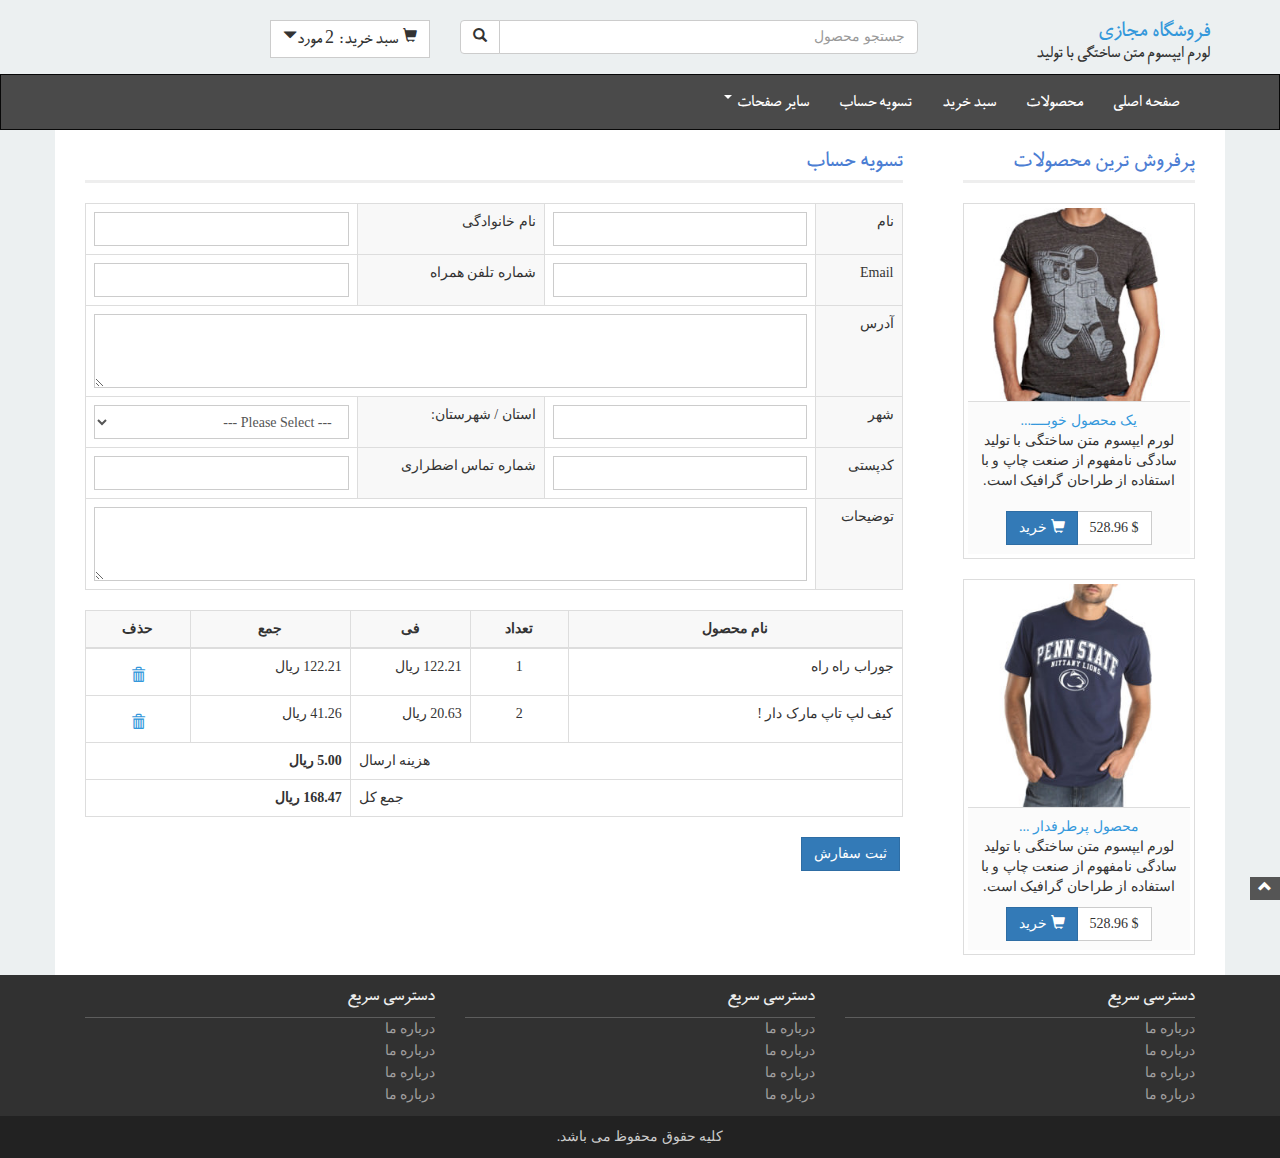
<file: checkout.html>
<!DOCTYPE html>
<html>
<head lang="fa">
    <meta charset="UTF-8">

    <!-- Bootstrap core CSS -->
    <link href="assets/bootstrap/css/bootstrap.min.css" rel="stylesheet">
    <link href="assets/bootstrap/css/bootstrap-rtl.min.css" rel="stylesheet">

    <link href="assets/css/jquery.bxslider.css" rel="stylesheet">
        
    <!-- Custom styles for this template -->
    <link href="assets/css/custom.css" rel="stylesheet">
    
    <title> جزئیات محصول </title>
</head>
<body>


<header>
    <div class="container margin-top-20 margin-bottom-10">
        <div class="row">
            <!-- Logo -->
            <div class="col-lg-3 col-md-3 hidden-sm hidden-xs">
                <div class="header-logotype">
                    <a href="index.html">
                        فروشگاه مجازی
                    </a>
                    <div class="Slogan">
                        لورم ایپسوم متن ساختگی با تولید
                    </div>
                </div>
            </div>
            
            <!-- search box -->
            <div class="col-lg-5 col-md-5 col-sm-6 col-xs-7">
                <form action="">
                    <div class="input-group">
                        <input type="text" class="form-control" placeholder="جستجو محصول">
                        <span class="input-group-btn">
                            <button class="btn btn-default" type="submit">
                                <i class="glyphicon glyphicon-search"></i>
                            </button>
                        </span>
                    </div>
                </form>
            </div>
            
            <!-- Cart -->
            <div class="col-lg-4 col-md-4 col-sm-6 col-xs-5">
                <div class="btn-group btn-group-cart">
                    <button type="button" class="btn btn-default dropdown-toggle" data-toggle="dropdown">
                        <span class="pull-right">
                            <i class="glyphicon glyphicon-shopping-cart"></i>
                        </span>
                        <span class="pull-right btn-cart-text">
                            سبد خرید:
                            2 مورد
                            
                        </span>
                        <span class="glyphicon glyphicon-triangle-bottom pull-left"></span>
                    </button>
                    
                    <ul class="dropdown-menu cart-content" role="menu">
                        <li>
                            <a href="#">
                                <b>کیف لپ تاپ مارک دار !</b>
                                <span>x1 $528.96</span>
                            </a>
                        </li>
                        <li>
                            <a href="#">
                                <b>کیف لپ تاپ مارک دار !</b>
                                <span>x1 $528.96</span>
                            </a>
                        </li>
                        <li class="divider"></li>
                        <li>
                            <a href="#">
                                جمع:
                                5870.000
                                تومان
                            </a>
                        </li>
                    </ul>
                </div><!-- btn-group Cart Box -->
            </div>
        </div> <!-- Row -->
    </div> <!-- container -->
</header>

<!-- Navigation -->

<nav class="navbar navbar-inverse" role="navigation">
    <div class="container">
        <div class="navbar-header">
        <button type="button" class="navbar-toggle collapsed" data-toggle="collapse" data-target=".navbar-ex1-collapse">
            <span class="sr-only">Toggle navigation</span>
            <span class="icon-bar"></span>
            <span class="icon-bar"></span>
            <span class="icon-bar"></span>
        </button>
        <!-- Text Logo on Mobile -->
        <a href="#" class="navbar-brand visible-xs">
            فروشگاه مجازی
        </a>
        </div>
        <div class="navbar-collapse navbar-ex1-collapse collapse">
            <ul class="nav navbar-nav">
                <li>
                    <a href="index.html">صفحه اصلی</a>
                </li>
                <li>
                    <a href="catalog.html">محصولات</a>
                </li>
                <li>
                    <a href="cart.html">سبد خرید</a>
                </li>
                <li>
                    <a href="#">تسویه حساب</a>
                </li>
                <li class="nav-dropdown">
                    <a href="#" class="dropdown-toggle" data-toggle="dropdown">
                        سایر صفحات 
                        <span class="caret"></span>
                    </a>
                    <ul class="dropdown-menu">
                        <li><a href="#">درباره ما</a></li>
                        <li><a href="#">تماس با ما</a></li>
                        <li><a href="#">تایپو گرافی</a></li>
                        <li><a href="detail.html">مشاهده یک محصول</a></li>
                        <li><a href="register.html">ورود</a></li>
                        <li><a href="register.html">عضویت</a></li>
                    </ul>
                </li>
                
            </ul>
        </div>
        
    </div> <!-- container -->
</nav> <!-- End Navigation -->
<div class="container main-container">
    <!-- Body -->
    <div class="row">
        <!-- Sidebar -->
        <div class="col-lg-3 col-md-3 col-sm-12">
            <!-- Best Product-->
            <div class="col-lg-12 col-md-12 col-sm-12 visible-lg visible-md">
                <div class="no-padding">
                    <span class="title">
                        پرفروش ترین محصولات
                    </span>
                </div>
                <div class="thumbnail col-lg-12 col-md-12 col-sm-6 text-center">
                    <a href="detail.html" style="overflow: hidden; position: relative;">
                        <img src="media/product/product-1.jpg" style="width: 250px; height: auto;">
                    </a>
                    <div class="caption prod-caption">
                        <h4>
                            <a href="detail.html">
                                 یک محصول خوبــــ...
                            </a>
                        </h4>
                        <p>
                            لورم ایپسوم متن ساختگی با تولید سادگی نامفهوم از صنعت چاپ و با استفاده از طراحان گرافیک است. چاپگرها و
                        </p>
                        <p></p>
                        
                        <div class="btn-group">
                            <a href="#" class="btn btn-default">$ 528.96</a>
                            <a href="#" class="btn btn-primary">
                                <span class="glyphicon glyphicon-shopping-cart"></span>
                                خرید
                            </a>
                        </div>
                    </div>
                </div>
                <div class="thumbnail col-lg-12 col-md-12 col-sm-6 hidden-xs text-center">
                    <a href="detail.html" style="overflow: hidden">
                        <img src="media/product/product-8.jpg" style="width: 280px; height: auto; ">
                    </a>
                    <div class="caption prod-caption">
                        <h4>
                            <a href="detail.html">محصول پرطرفدار ...</a>
                        </h4>
                        <p>
                            لورم ایپسوم متن ساختگی با تولید سادگی نامفهوم از صنعت چاپ و با استفاده از طراحان گرافیک است. چاپگرها و
                        </p>
                        <div class="btn-group">
                            <a href="#" class="btn btn-default">$ 528.96</a>
                            <a href="#" class="btn btn-primary">
                                <span class="glyphicon glyphicon-shopping-cart"></span>
                                خرید
                            </a>
                        </div>
                    </div>
                </div>
            </div>
            <!-- End Best Product-->
            
        </div>
    <div class="clearfix visible-sm"></div>
        <!-- End Sidebar -->
        
        <!--cart table-->
        <div class="col-lg-9 col-md-9 col-sm-12">
            <div class="col-lg-12 col-sm-12">
                <span class="title">
                    تسویه حساب
                </span>
            </div>
            <div class="col-lg-12 col-sm-12 hero-feature">
<!-- chekout table -->

            <table class="table table-bordered tbl-checkout">
                <tbody>
                    <tr>
                        <td>نام</td>
                        <td>
                            <input type="text" name="" class="form-control">
                        </td>
                        <td>نام خانوادگی</td>
                        <td>
                            <input type="text" name="" class="form-control">
                        </td>
                    </tr>
                        <tr>
                            <td>Email</td>
                            <td>
                                <input type="text" name="" class="form-control">
                            </td>
                            <td>شماره تلفن همراه</td>
                            <td>
                                <input type="text" name="" class="form-control">
                            </td>
                        </tr>
                        <tr>
                            <td>آدرس</td>
                            <td colspan="3">
                                <textarea name="" class="form-control" style="resize: vertical" rows="3"></textarea>
                            </td>
                        </tr>
                        <tr>
                            <td>شهر</td>
                            <td>
                                <input type="text" name="" class="form-control">
                            </td>
                            <td>استان / شهرستان:</td>
                            <td>
                                <select class="form-control">
                                    <option value=""> --- Please Select --- </option>
                                        <option value="1">آذربایجان شرقی</option>
                                        <option value="2">آذربایجان غربی</option>
                                        <option value="3">اردبیل</option>
                                        <option value="4">اصفهان</option>
                                        <option value="5">البرز</option>
                                        <option value="6">ایلام</option>
                                        <option value="7">بوشهر</option>
                                        <option value="8">تهران</option>
                                        <option value="9">چهارمحال و بختیاری</option>
                                        <option value="10">خراسان جنوبی</option>
                                        <option value="11">خراسان رضوی</option>
                                        <option value="12">خراسان شمالی</option>
                                        <option value="13">خوزستان</option>
                                        <option value="14">زنجان</option>
                                        <option value="15">سمنان</option>
                                        <option value="16">سیستان و بلوچستان</option>
                                        <option value="17">فارس</option>
                                        <option value="18">قزوین</option>
                                        <option value="19">قم</option>
                                        <option value="20">کردستان</option>
                                        <option value="21">کرمان</option>
                                        <option value="22">کرمانشاه</option>
                                        <option value="23">کهگیلویه و بویراحمد</option>
                                        <option value="24">گلستان</option>
                                        <option value="25">گیلان</option>
                                        <option value="26">لرستان</option>
                                        <option value="27">مازندران</option>
                                        <option value="28">مرکزی</option>
                                        <option value="29">هرمزگان</option>
                                        <option value="30">همدان</option>
                                        <option value="31">یزد</option>
                                </select>
                            </td>
                        </tr>
                        <tr>     
                            <td>کدپستی</td>
                            <td>
                                <input type="text" name="" class="form-control">
                            </td>
                            <td>شماره تماس اضطراری</td>
                            <td>
                                <input type="text" name="" class="form-control">
                            </td>

                        </tr>
                        <tr>
                            <td>توضیحات</td>
                            <td colspan="3">
                                <textarea name="" class="form-control" style="resize: vertical" rows="3"></textarea>
                            </td>
                        </tr>
                    </tbody>
                                    </table>
                <table class="table table-bordered table-hover tbl-cart">
                    <thead>
                        <tr class="text-center">
                            <td>نام محصول</td>
                            <td class="">تعداد</td>
                            <td>فی</td>
                            <td>جمع</td>
                            <td>حذف</td>
                        </tr>
                    </thead>
                    <tbody>
                        <tr>
                            <td>جوراب راه راه</td>
                            <td class="text-center">1</td>
                            <td class="price-single"> 122.21 ريال</td>
                            <td class="price-total"> 122.21 ريال</td>
                            <td class="text-center">
                                <a href="#" rel="2">
                                    <i class="glyphicon glyphicon-trash cart-item-remove"></i>
                                </a>
                            </td>
                        </tr>
                        <tr>
                            <td>کیف لپ تاپ مارک دار !</td>
                            <td class="text-center">2</td>
                            <td class="price-single">20.63 ريال</td>
                            <td class="price-total"> 41.26 ريال</td>
                            <td class="text-center">
                                <a href="#" rel="1">
                                    <i class="glyphicon glyphicon-trash cart-item-remove"></i>
                                </a>
                            </td>
                        </tr>
                        <tr>
                            <td colspan="3" align="left">هزینه ارسال</td>
                            <td class="total" colspan="2">
                                <strong> 5.00
                                 ريال
                                </strong></td>
                        </tr>
                        <tr>
                            <td colspan="3" align="left">جمع کل</td>
                            <td class="price-total" colspan="2">
                                <strong>168.47
                                ريال
                                </strong>
                            </td>
                        </tr>
                    </tbody>
                </table>
                <div class="btn-group btns-cart">
                        <button type="button" class="btn btn-primary">ثبت سفارش</button>
                </div>

<!-- Chekout Table -->
            </div> <!-- col-lg-12 col-sm-12 hero-feature -->


        </div> <!--End cart table-->
        
    
    </div>

    

    <!-- End Body -->
</div> <!-- Container -->
<footer>
    <div class="container margin-bottom-10">
        <div class="col-lg-4 col-md-4 col-sm-6">
            <div class="column">
                <h4>
                    دسترسی سریع
                </h4>
                <ul>
                    <li><a href="#">درباره ما</a></li>
                    <li><a href="#">درباره ما</a></li>
                    <li><a href="#">درباره ما</a></li>
                    <li><a href="#">درباره ما</a></li>
                </ul>
            </div>
        </div>
        <div class="col-lg-4 col-md-4 col-sm-6">
            <div class="column">
                <h4>
                    دسترسی سریع
                </h4>
                <ul>
                    <li><a href="#">درباره ما</a></li>
                    <li><a href="#">درباره ما</a></li>
                    <li><a href="#">درباره ما</a></li>
                    <li><a href="#">درباره ما</a></li>
                </ul>
            </div>
        </div>
        <div class="col-lg-4 col-md-4 col-sm-6">
            <div class="column">
                <h4>
                    دسترسی سریع
                </h4>
                <ul>
                    <li><a href="#">درباره ما</a></li>
                    <li><a href="#">درباره ما</a></li>
                    <li><a href="#">درباره ما</a></li>
                    <li><a href="#">درباره ما</a></li>
                </ul>
            </div>
        </div>
    </div>
    <div class="navbar-inverse text-center copyright">
        کلیه حقوق محفوظ می باشد.
    </div>
</footer>
<a href="#top" class="back-top text-center" onclick="$('body,html').animate({scrollTop:0},500); return false" style="display: block;">
    	<i class="glyphicon glyphicon-chevron-up"></i>
</a>





























<!-- Bootstrap core JavaScript
================================================== -->
<!-- Placed at the end of the document so the pages load faster -->
<script src="assets/js/jquery-1.11.2.min.js"></script>
<script src="assets/bootstrap/js/bootstrap.min.js"></script>
<script src="assets/js/jquery.bxslider.min.js"></script>
<script src="assets/js/bootstrap.touchspin.js"></script>
<script src="assets/js/jquery.zoom.min.js"></script>
<script src="assets/js/mimity.js"></script>

</body>
</html>
</file>
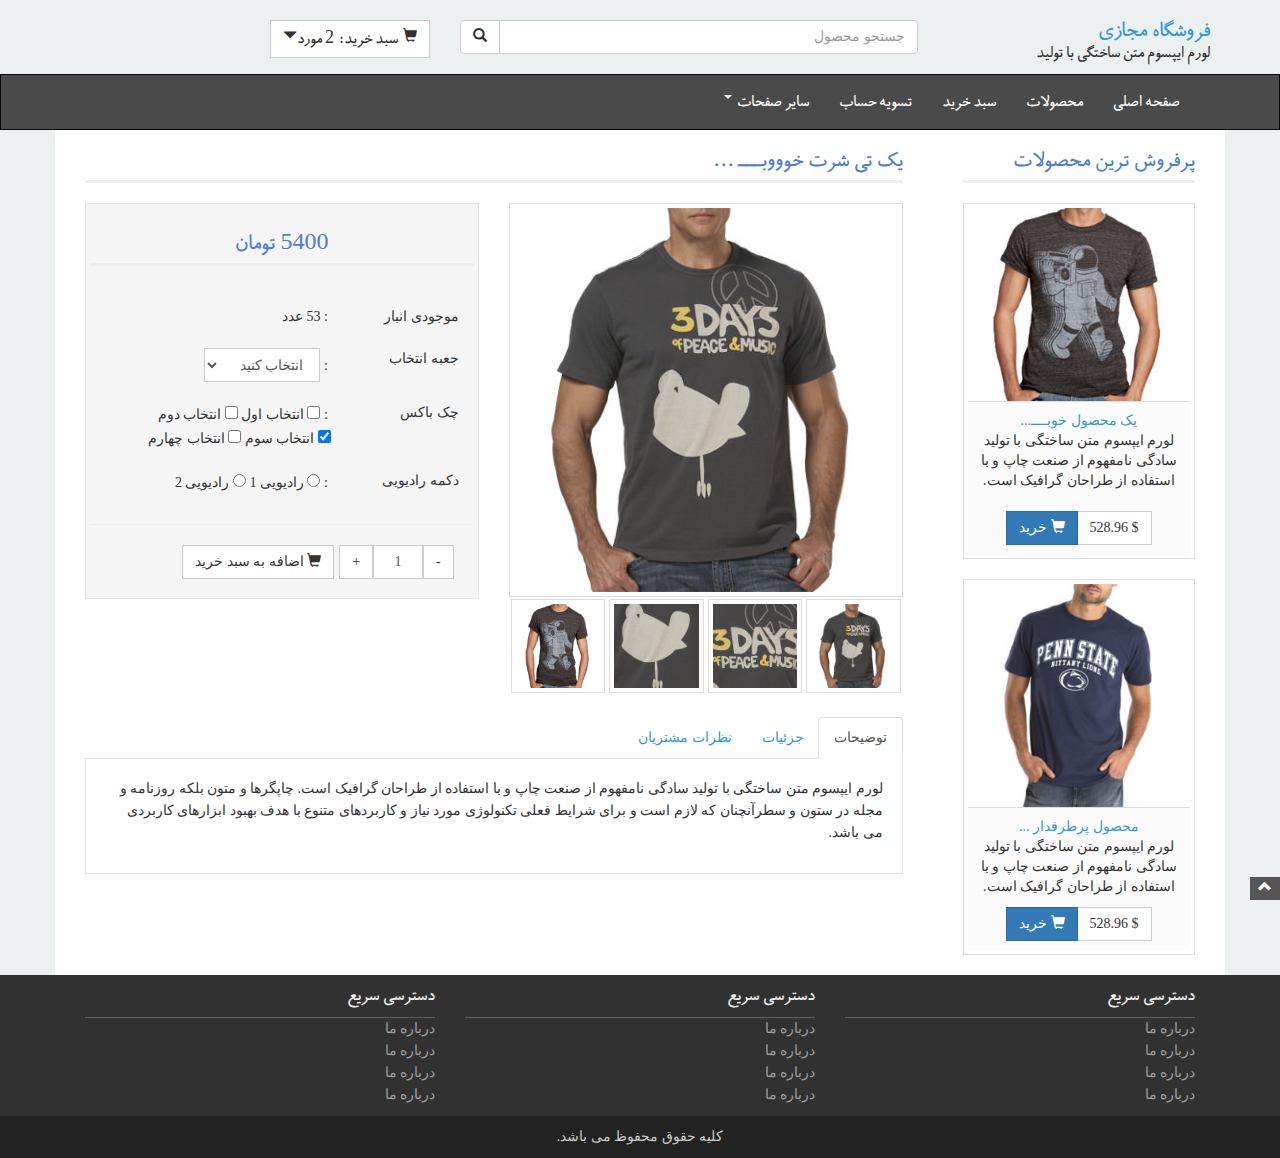
<file: detail.html>
<!DOCTYPE html>
<html>
<head lang="fa">
    <meta charset="UTF-8">

    <!-- Bootstrap core CSS -->
    <link href="assets/bootstrap/css/bootstrap.min.css" rel="stylesheet">
    <link href="assets/bootstrap/css/bootstrap-rtl.min.css" rel="stylesheet">

    <link href="assets/css/jquery.bxslider.css" rel="stylesheet">
        
    <!-- Custom styles for this template -->
    <link href="assets/css/custom.css" rel="stylesheet">
    
    <title> جزئیات محصول </title>
</head>
<body>


<header>
    <div class="container margin-top-20 margin-bottom-10">
        <div class="row">
            <!-- Logo -->
            <div class="col-lg-3 col-md-3 hidden-sm hidden-xs">
                <div class="header-logotype">
                    <a href="index.html">
                        فروشگاه مجازی
                    </a>
                    <div class="Slogan">
                        لورم ایپسوم متن ساختگی با تولید
                    </div>
                </div>
            </div>
            
            <!-- search box -->
            <div class="col-lg-5 col-md-5 col-sm-6 col-xs-7">
                <form action="">
                    <div class="input-group">
                        <input type="text" class="form-control" placeholder="جستجو محصول">
                        <span class="input-group-btn">
                            <button class="btn btn-default" type="submit">
                                <i class="glyphicon glyphicon-search"></i>
                            </button>
                        </span>
                    </div>
                </form>
            </div>
            
            <!-- Cart -->
            <div class="col-lg-4 col-md-4 col-sm-6 col-xs-5">
                <div class="btn-group btn-group-cart">
                    <button type="button" class="btn btn-default dropdown-toggle" data-toggle="dropdown">
                        <span class="pull-right">
                            <i class="glyphicon glyphicon-shopping-cart"></i>
                        </span>
                        <span class="pull-right btn-cart-text">
                            سبد خرید:
                            2 مورد
                            
                        </span>
                        <span class="glyphicon glyphicon-triangle-bottom pull-left"></span>
                    </button>
                    
                    <ul class="dropdown-menu cart-content" role="menu">
                        <li>
                            <a href="#">
                                <b>کیف لپ تاپ مارک دار !</b>
                                <span>x1 $528.96</span>
                            </a>
                        </li>
                        <li>
                            <a href="#">
                                <b>کیف لپ تاپ مارک دار !</b>
                                <span>x1 $528.96</span>
                            </a>
                        </li>
                        <li class="divider"></li>
                        <li>
                            <a href="#">
                                جمع:
                                5870.000
                                تومان
                            </a>
                        </li>
                    </ul>
                </div><!-- btn-group Cart Box -->
            </div>
        </div> <!-- Row -->
    </div> <!-- container -->
</header>

<!-- Navigation -->

<nav class="navbar navbar-inverse" role="navigation">
    <div class="container">
        <div class="navbar-header">
        <button type="button" class="navbar-toggle collapsed" data-toggle="collapse" data-target=".navbar-ex1-collapse">
            <span class="sr-only">Toggle navigation</span>
            <span class="icon-bar"></span>
            <span class="icon-bar"></span>
            <span class="icon-bar"></span>
        </button>
        <!-- Text Logo on Mobile -->
        <a href="#" class="navbar-brand visible-xs">
            فروشگاه مجازی
        </a>
        </div>
        <div class="navbar-collapse navbar-ex1-collapse collapse">
            <ul class="nav navbar-nav">
                <li>
                    <a href="index.html">صفحه اصلی</a>
                </li>
                <li>
                    <a href="catalog.html">محصولات</a>
                </li>
                <li>
                    <a href="cart.html">سبد خرید</a>
                </li>
                <li>
                    <a href="checkout.html">تسویه حساب</a>
                </li>
                <li class="nav-dropdown">
                    <a href="#" class="dropdown-toggle" data-toggle="dropdown">
                        سایر صفحات 
                        <span class="caret"></span>
                    </a>
                    <ul class="dropdown-menu">
                        <li><a href="#">درباره ما</a></li>
                        <li><a href="#">تماس با ما</a></li>
                        <li><a href="#">تایپو گرافی</a></li>
                        <li><a href="detail.html">مشاهده یک محصول</a></li>
                        <li><a href="register.html">ورود</a></li>
                        <li><a href="register.html">عضویت</a></li>
                    </ul>
                </li>
                
            </ul>
        </div>
        
    </div> <!-- container -->
</nav> <!-- End Navigation -->
<div class="container main-container">
    <!-- Body -->
    <div class="row">
        <!-- Sidebar -->
        <div class="col-lg-3 col-md-3 col-sm-12">
            <!-- Best Product-->
            <div class="col-lg-12 col-md-12 col-sm-12 visible-lg visible-md">
                <div class="no-padding">
                    <span class="title">
                        پرفروش ترین محصولات
                    </span>
                </div>
                <div class="thumbnail col-lg-12 col-md-12 col-sm-6 text-center">
                    <a href="detail.html" style="overflow: hidden; position: relative;">
                        <img src="media/product/product-1.jpg" style="width: 250px; height: auto;">
                    </a>
                    <div class="caption prod-caption">
                        <h4>
                            <a href="detail.html">
                                 یک محصول خوبــــ...
                            </a>
                        </h4>
                        <p>
                            لورم ایپسوم متن ساختگی با تولید سادگی نامفهوم از صنعت چاپ و با استفاده از طراحان گرافیک است. چاپگرها و
                        </p>
                        <p></p>
                        
                        <div class="btn-group">
                            <a href="#" class="btn btn-default">$ 528.96</a>
                            <a href="#" class="btn btn-primary">
                                <span class="glyphicon glyphicon-shopping-cart"></span>
                                خرید
                            </a>
                        </div>
                    </div>
                </div>
                <div class="thumbnail col-lg-12 col-md-12 col-sm-6 hidden-xs text-center">
                    <a href="detail.html" style="overflow: hidden">
                        <img src="media/product/product-8.jpg" style="width: 280px; height: auto; ">
                    </a>
                    <div class="caption prod-caption">
                        <h4>
                            <a href="detail.html">محصول پرطرفدار ...</a>
                        </h4>
                        <p>
                            لورم ایپسوم متن ساختگی با تولید سادگی نامفهوم از صنعت چاپ و با استفاده از طراحان گرافیک است. چاپگرها و
                        </p>
                        <div class="btn-group">
                            <a href="#" class="btn btn-default">$ 528.96</a>
                            <a href="#" class="btn btn-primary">
                                <span class="glyphicon glyphicon-shopping-cart"></span>
                                خرید
                            </a>
                        </div>
                    </div>
                </div>
            </div>
            <!-- End Best Product-->
            
        </div>
    <div class="clearfix visible-sm"></div>
        <!-- End Sidebar -->
        
        <!--Product Detail-->
        <div class="col-lg-9 col-md-9 col-sm-12">
            <div class="col-lg-12 col-sm-12">
                <span class="title">
                    یک تی شرت خوووبـــ ...
                </span>
            </div>
            
            <!--ِDetail-->
            <div class="col-lg-12 col-sm-12 hero-feature">
                <div class="row">
                    <div class="col-lg-6 col-md-6 col-sm-6">
                        <!--Main Image-->
                        <div class="product-main-image-container">
                            <img src="assets/images/loader.gif" class="product-loader" style="display: none;">
                            <span class="thumbnail product-main-image" style="position: relative; overflow: hidden;">
                                <img src="media/product/details/detail1.jpg" >
                            </span>
                        </div>
                        <!--End Main Image-->
                        <!-- Thumbnail Image -->
                        <div class="col-xs-3 product-thumb-image">
                            <a href="media/product/details/detail1.jpg" class="thumbnail">
                                <img src="media/product/details/detail1.jpg" style="min-height: 84px;">
                            </a>
                        </div>
                        <!--2-->
                        <div class="col-xs-3 product-thumb-image">
                            <a href="media/product/details/detail2.jpg" class="thumbnail">
                                <img src="media/product/details/detail2.jpg" style="min-height: 84px;">
                            </a>
                        </div>
                        <!--3-->
                        <div class="col-xs-3 product-thumb-image">
                            <a href="media/product/details/detail3.jpg" class="thumbnail">
                                <img src="media/product/details/detail3.jpg" style="min-height: 84px;">
                            </a>
                        </div>
                        <!--4-->
                        <div class="col-xs-3 product-thumb-image">
                            <a href="media/product/details/product-2.jpg" class="thumbnail">
                                <img src="media/product/details/product-2.jpg" style="min-height: 84px;">
                            </a>
                        </div>
                        <!-- End Thumbnail Image -->
                    </div> 
                    <div class="visible-xs">
                        <div class="clearfix"></div>
                    </div>
                    
                    <!--Prodoct sell controlls-->
                    <div class="col-lg-6 col-md-6 col-sm-6">
                        <div class="well product-short-detail">
                            <div class="row">
                                <div class="the-list">
                                    
                                    <div class="col-xs-12 text-center title">
                                       5400 تومان
                                    </div>
                                    
                                </div>
                                <div class="the-list">
                                    <div class="col-xs-4">
                                        موجودی انبار
                                    </div>
                                    <div class="col-xs-8">
                                        53 عدد
                                    </div>
                                </div>
                                <div class="the-list">
                                    <div class="col-xs-4">
                                        جعبه انتخاب
                                    </div>
                                    <div class="col-xs-8">
                                        <select class="form-control">
                                            <option value="red">انتخاب کنید</option>
                                            <option value="red">انتخاب اول</option>
                                            <option value="red">انتخاب دوم</option>
                                            <option value="red">انتخاب سوم</option>
                                            
                                        </select>
                                    </div>
                                </div>
                                <div class="the-list">
                                    <div class="col-xs-4">
                                        چک باکس
                                    </div>
                                    <div class="col-xs-8">
                                        <label>
                                            <input type="checkbox" value="check" > انتخاب اول
                                        </label>
                                        <label>
                                            <input type="checkbox" value="check" > انتخاب دوم
                                        </label>
                                        <label>
                                            <input type="checkbox" value="check" checked> انتخاب سوم
                                        </label>
                                        <label>
                                            <input type="checkbox" value="check" > انتخاب چهارم
                                        </label>
                                    </div>
                                </div>
                                <div class="the-list">
                                    <div class="col-xs-4">
                                       دکمه رادیویی
                                    </div>
                                    <div class="col-xs-8">
                                        <label>
                                            <input type="radio" value="radio" name="radio" > رادیویی 1
                                        </label>
                                        <label>
                                            <input type="radio" value="radio" name="radio" > رادیویی 2
                                        </label>
                                    </div>
                                </div>
                                <div class="clearfix"></div>
                                <hr/>
                                <div class="col-xs-12 input-qty-detail">
                                    <div class="input-group bootstrap-touchspin ">
                                        <span class="input-group-btn">
                                            <!-- <button class="btn btn-default bootstrap-touchspin-down" type="button">-</button> -->
                                        </span>
                                        
                                        <span class="input-group-addon bootstrap-touchspin-prefix" style="display: none;"></span>
                                        <input type="text" class="form-control input-qty text-center" value="1" style="display: block; min-width: 50px;">
                                            
                                        <span class="input-group-addon bootstrap-touchspin-postfix" style="display: none;"></span>
                                        
                                        <span class="input-group-btn">
                                            <!-- <button class="btn btn-default bootstrap-touchspin-up" type="button">+</button> -->
                                        </span>
                                    
                                        <button class="btn btn-default pull-right" style="margin-right: 5px; ">
                                            <span class="glyphicon glyphicon-shopping-cart"></span> اضافه به سبد خرید
                                        </button>
                                    </div>
                                    
                                </div>
                                <div class="clearfix"></div>
                                
                                
                            </div> <!-- /row -->
                        </div>
                    </div>
                    <!--End Prodoct sell controlls-->
                    <div class="clearfix"></div>
                    <br clear="all">
                    <div class="col-xs-12 product-detail-tab">
                        <!-- Nav tabs -->
                        <ul class="nav nav-tabs">
                            <li class="active" style="padding-right: 2px;"><a href="#desc" data-toggle="tab">توضیحات</a></li>
                                <li><a href="#detail" data-toggle="tab">جزئیات</a></li>
                                <li><a href="#review" data-toggle="tab">نظرات مشتریان</a></li>
                        </ul>

                        <!-- Tab panes -->
                        <div class="tab-content">
                            <div class="tab-pane active" id="desc">
                                    <div class="well">
                                        <p>
لورم ایپسوم متن ساختگی با تولید سادگی نامفهوم از صنعت چاپ و با استفاده از طراحان گرافیک است. چاپگرها و متون بلکه روزنامه و مجله در ستون و سطرآنچنان که لازم است و برای شرایط فعلی تکنولوژی مورد نیاز و کاربردهای متنوع با هدف بهبود ابزارهای کاربردی می باشد.

                                        </p>
                                    </div>
                            </div>
                            <div class="tab-pane" id="detail">
                                <div class="well">
                                    <table class="table table-bordered">
                                        <tbody>
                                            <tr>
                                                <td width="40%">Lorem</td>
                                                <td>Ipsum</td>
                                            </tr>
                                            <tr>
                                                <td>Dolor</td>
                                                <td>Sit Amet</td>
                                            </tr>
                                        </tbody>
                                    </table>
                                </div>
                            </div>
                            <div class="tab-pane" id="review">
                                <div class="well">
                                    <div class="media">
                                        <a class="pull-right" href="#">
                                            <img class="media-object" alt="64x64" src="[data-uri]">
                                            <div class="product-rating">
                                                <i class="glyphicon glyphicon-star"></i>
                                                <i class="glyphicon glyphicon-star"></i>
                                                <i class="glyphicon glyphicon-star"></i>
                                                <i class="glyphicon glyphicon-star"></i>
                                                <i class="glyphicon glyphicon-star"></i>
                                            </div>
                                        </a>
                                        <div class="media-body">
                                            <h5 class="media-heading"><strong>یک خریدار خوشحال</strong></h5>
                                            لورم ایپسوم متن ساختگی با تولید سادگی نامفهوم از صنعت چاپ و با استفاده از طراحان گرافیک است. چاپگرها و متون بلکه روزنامه و مجله در ستون و سطرآنچنان که لازم است و برای شرایط فعلی تکنولوژی مورد نیاز و کاربردهای متنوع با هدف بهبود ابزارهای کاربردی می باشد.

                                        </div>
                                    </div>
                                <div class="media">
                                    <a class="pull-right" href="#">
                                        <img class="media-object" alt="64x64" src="[data-uri]">
                                        <div class="product-rating">
                                            <i class="glyphicon glyphicon-star"></i>
                                            <i class="glyphicon glyphicon-star"></i>
                                            <i class="glyphicon glyphicon-star"></i>
                                            <i class="glyphicon glyphicon-star"></i>
                                        </div>
                                    </a>
                                    <div class="media-body">
                                        <h5 class="media-heading"><strong>یک خریدار خوشحال</strong></h5>
                                        لورم ایپسوم متن ساختگی با تولید سادگی نامفهوم از صنعت چاپ و با استفاده از طراحان گرافیک است. چاپگرها و متون بلکه روزنامه و مجله در ستون و سطرآنچنان که لازم است و برای شرایط فعلی تکنولوژی مورد نیاز و کاربردهای متنوع با هدف بهبود ابزارهای کاربردی می باشد.

                                    </div>
                                </div>
                                <hr>
                                <h4>ارسال دیدگاه مشتریان</h4>
                                <p></p>
                                <form role="form">
                                    <div class="form-group">
                                        <input type="text" class="form-control" placeholder="نام و نام خانوادگی">
                                    </div>
                                    <div class="form-group">
                                        <input type="text" class="form-control" placeholder="Email">
                                    </div>
                                    <div class="form-group">
                                        <select class="form-control">
                                            <option>1 ستاره</option>
                                            <option>2 ستاره</option>
                                            <option>3 ستاره</option>
                                            <option>4 ستاره</option>
                                            <option>5 ستاره</option>
                                        </select>
                                    </div>
                                    <div class="form-group">
                                        <textarea class="form-control" rows="5" placeholder="دیدگاه خود را تایپ نمایید"></textarea>
                                    </div>
                                    <button type="submit" class="btn btn-default">ثبت دیدگاه</button>
                                </form>
                            </div>
                            </div>
                        </div>
                    </div> <!-- col-xs-12 product-detail-tab -->
                    
                    
                </div>
            </div>
            <!--End Detail-->
        </div>
        <!--End Product Detail-->
    
    </div>

    

    <!-- End Body -->
</div> <!-- Container -->
<footer>
    <div class="container margin-bottom-10">
        <div class="col-lg-4 col-md-4 col-sm-6">
            <div class="column">
                <h4>
                    دسترسی سریع
                </h4>
                <ul>
                    <li><a href="#">درباره ما</a></li>
                    <li><a href="#">درباره ما</a></li>
                    <li><a href="#">درباره ما</a></li>
                    <li><a href="#">درباره ما</a></li>
                </ul>
            </div>
        </div>
        <div class="col-lg-4 col-md-4 col-sm-6">
            <div class="column">
                <h4>
                    دسترسی سریع
                </h4>
                <ul>
                    <li><a href="#">درباره ما</a></li>
                    <li><a href="#">درباره ما</a></li>
                    <li><a href="#">درباره ما</a></li>
                    <li><a href="#">درباره ما</a></li>
                </ul>
            </div>
        </div>
        <div class="col-lg-4 col-md-4 col-sm-6">
            <div class="column">
                <h4>
                    دسترسی سریع
                </h4>
                <ul>
                    <li><a href="#">درباره ما</a></li>
                    <li><a href="#">درباره ما</a></li>
                    <li><a href="#">درباره ما</a></li>
                    <li><a href="#">درباره ما</a></li>
                </ul>
            </div>
        </div>
    </div>
    <div class="navbar-inverse text-center copyright">
        کلیه حقوق محفوظ می باشد.
    </div>
</footer>
<a href="#top" class="back-top text-center" onclick="$('body,html').animate({scrollTop:0},500); return false" style="display: block;">
    	<i class="glyphicon glyphicon-chevron-up"></i>
</a>





























<!-- Bootstrap core JavaScript
================================================== -->
<!-- Placed at the end of the document so the pages load faster -->
<script src="assets/js/jquery-1.11.2.min.js"></script>
<script src="assets/bootstrap/js/bootstrap.min.js"></script>
<script src="assets/js/jquery.bxslider.min.js"></script>
<script src="assets/js/bootstrap.touchspin.js"></script>
<script src="assets/js/jquery.zoom.min.js"></script>
<script src="assets/js/mimity.js"></script>

</body>
</html>
</file>
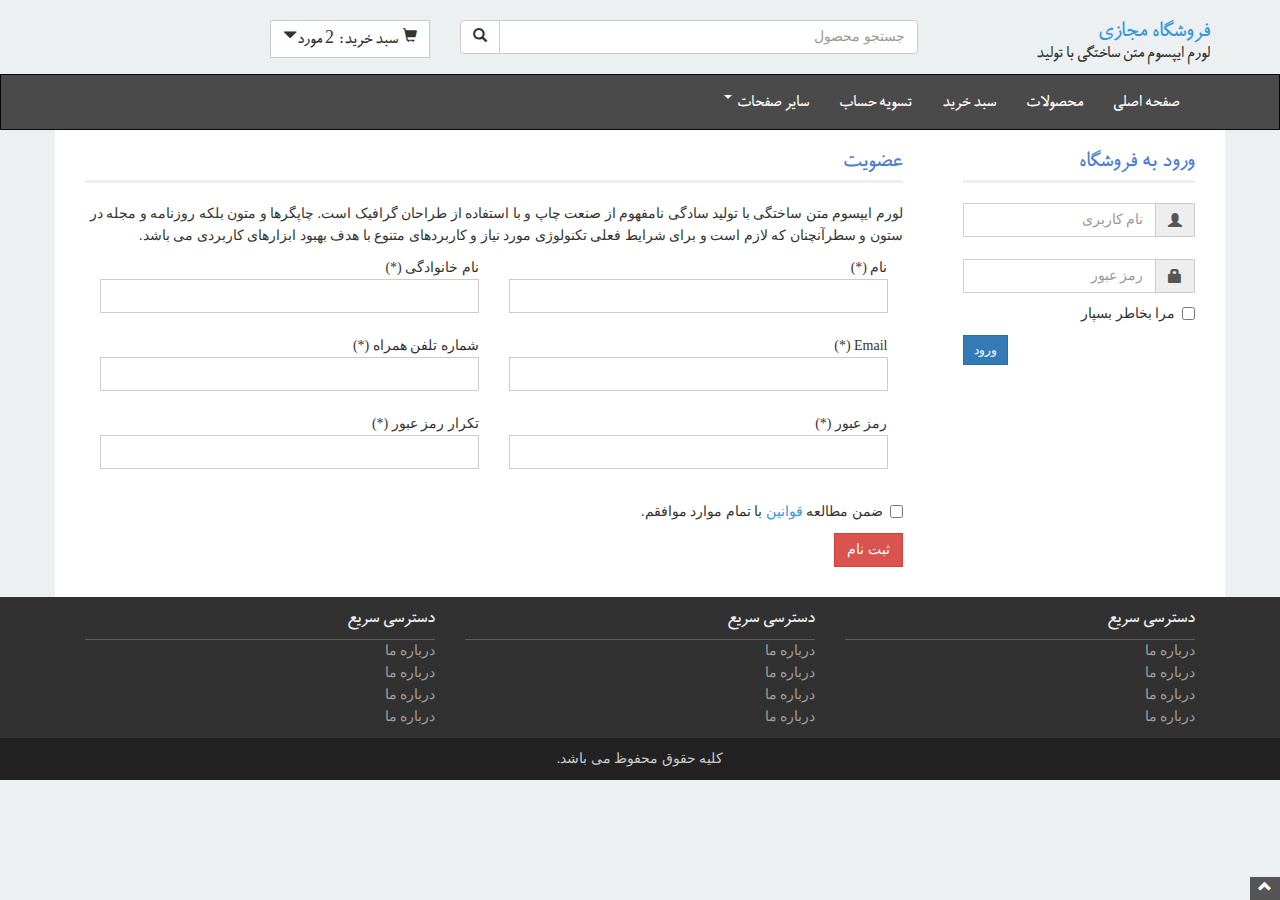
<file: register.html>
<!DOCTYPE html>
<html>
<head lang="fa">
    <meta charset="UTF-8">

    <!-- Bootstrap core CSS -->
    <link href="assets/bootstrap/css/bootstrap.min.css" rel="stylesheet">
    <link href="assets/bootstrap/css/bootstrap-rtl.min.css" rel="stylesheet">

    <link href="assets/css/jquery.bxslider.css" rel="stylesheet">
        
    <!-- Custom styles for this template -->
    <link href="assets/css/custom.css" rel="stylesheet">
    
    <title> جزئیات محصول </title>
</head>
<body>


<header>
    <div class="container margin-top-20 margin-bottom-10">
        <div class="row">
            <!-- Logo -->
            <div class="col-lg-3 col-md-3 hidden-sm hidden-xs">
                <div class="header-logotype">
                    <a href="index.html">
                        فروشگاه مجازی
                    </a>
                    <div class="Slogan">
                        لورم ایپسوم متن ساختگی با تولید
                    </div>
                </div>
            </div>
            
            <!-- search box -->
            <div class="col-lg-5 col-md-5 col-sm-6 col-xs-7">
                <form action="">
                    <div class="input-group">
                        <input type="text" class="form-control" placeholder="جستجو محصول">
                        <span class="input-group-btn">
                            <button class="btn btn-default" type="submit">
                                <i class="glyphicon glyphicon-search"></i>
                            </button>
                        </span>
                    </div>
                </form>
            </div>
            
            <!-- Cart -->
            <div class="col-lg-4 col-md-4 col-sm-6 col-xs-5">
                <div class="btn-group btn-group-cart">
                    <button type="button" class="btn btn-default dropdown-toggle" data-toggle="dropdown">
                        <span class="pull-right">
                            <i class="glyphicon glyphicon-shopping-cart"></i>
                        </span>
                        <span class="pull-right btn-cart-text">
                            سبد خرید:
                            2 مورد
                            
                        </span>
                        <span class="glyphicon glyphicon-triangle-bottom pull-left"></span>
                    </button>
                    
                    <ul class="dropdown-menu cart-content" role="menu">
                        <li>
                            <a href="#">
                                <b>کیف لپ تاپ مارک دار !</b>
                                <span>x1 $528.96</span>
                            </a>
                        </li>
                        <li>
                            <a href="#">
                                <b>کیف لپ تاپ مارک دار !</b>
                                <span>x1 $528.96</span>
                            </a>
                        </li>
                        <li class="divider"></li>
                        <li>
                            <a href="#">
                                جمع:
                                5870.000
                                تومان
                            </a>
                        </li>
                    </ul>
                </div><!-- btn-group Cart Box -->
            </div>
        </div> <!-- Row -->
    </div> <!-- container -->
</header>

<!-- Navigation -->

<nav class="navbar navbar-inverse" role="navigation">
    <div class="container">
        <div class="navbar-header">
        <button type="button" class="navbar-toggle collapsed" data-toggle="collapse" data-target=".navbar-ex1-collapse">
            <span class="sr-only">Toggle navigation</span>
            <span class="icon-bar"></span>
            <span class="icon-bar"></span>
            <span class="icon-bar"></span>
        </button>
        <!-- Text Logo on Mobile -->
        <a href="#" class="navbar-brand visible-xs">
            فروشگاه مجازی
        </a>
        </div>
        <div class="navbar-collapse navbar-ex1-collapse collapse">
            <ul class="nav navbar-nav">
                <li>
                    <a href="index.html">صفحه اصلی</a>
                </li>
                <li>
                    <a href="catalog.html">محصولات</a>
                </li>
                <li>
                    <a href="cart.html">سبد خرید</a>
                </li>
                <li>
                    <a href="checkout.html">تسویه حساب</a>
                </li>
                <li class="nav-dropdown">
                    <a href="#" class="dropdown-toggle" data-toggle="dropdown">
                        سایر صفحات 
                        <span class="caret"></span>
                    </a>
                    <ul class="dropdown-menu">
                        <li><a href="#">درباره ما</a></li>
                        <li><a href="#">تماس با ما</a></li>
                        <li><a href="#">تایپو گرافی</a></li>
                        <li><a href="detail.html">مشاهده یک محصول</a></li>
                        <li><a href="register.html">ورود</a></li>
                        <li><a href="register.html">عضویت</a></li>
                    </ul>
                </li>
                
            </ul>
        </div>
        
    </div> <!-- container -->
</nav> <!-- End Navigation -->
<div class="container main-container">
    <!-- Body -->
    <div class="row">
        <!-- Sidebar -->
        <div class="col-lg-3 col-md-3 col-sm-12">
            <div class="col-lg-12 col-md-12 col-sm-12 col-xs-12 ">
                

<!-- Login Form -->
                <div class="no-padding">
                    <span class="title">
                        ورود به فروشگاه
                    </span>
                </div>
                <form role="form">
                    <div class="form-group">
                        <div class="input-group login-input">
                            <span class="input-group-addon"><i class="glyphicon glyphicon-user"></i></span>
                            <input type="text" class="form-control" placeholder="نام کاربری">
                        </div>
                        <br>
                        <div class="input-group login-input">
                            <span class="input-group-addon"><i class="glyphicon glyphicon-lock"></i></span>
                            <input type="password" class="form-control" placeholder="رمز عبور">
                        </div>
                        <div class="checkbox">
                            <label>
                                <input type="checkbox"> مرا بخاطر بسپار
                            </label>
                        </div>
                        <button type="submit" class="btn btn-sm btn-primary pull-left">ورود  </button>
                    </div>
                </form>
<!-- Login Form-->

            </div>
            
        </div>
    <div class="clearfix visible-sm"></div>
        <!-- End Sidebar -->
        
        <!--main box-->
        <div class="col-lg-9 col-md-9 col-sm-12">
            <div class="col-lg-12 col-sm-12">
                <span class="title">
                    عضویت
                </span>
            </div>
            <div class="col-lg-12 col-sm-12 hero-feature">
<!-- Register -->

            <div class="white-container">
                    <p>
    لورم ایپسوم متن ساختگی با تولید سادگی نامفهوم از صنعت چاپ و با استفاده از طراحان گرافیک است. چاپگرها و متون بلکه روزنامه و مجله در ستون و سطرآنچنان که لازم است و برای شرایط فعلی تکنولوژی مورد نیاز و کاربردهای متنوع با هدف بهبود ابزارهای کاربردی می باشد.
                    </p>

                <!-- Form Register -->
                <form action="">
                    <div class="col-lg-6 col-md-6 col-sm-12 col-xs-12">
                        <label for="first_name">نام (*)</label>
                        <input type="text" class="form-control" id="first_name"><br clear="all">
                    </div>
                    <div class="col-lg-6 col-md-6 col-sm-12 col-xs-12">
                        <label for="last_name">نام خانوادگی (*)</label>
                        <input type="text" class="form-control" id="last_name"><br clear="all">
                    </div>
                    <div class="col-lg-6 col-md-6 col-sm-12 col-xs-12">
                        <label for="email">Email (*)</label>
                        <input type="text" class="form-control" id="email"><br clear="all">
                    </div>
                    <div class="col-lg-6 col-md-6 col-sm-12 col-xs-12">
                        <label for="username">شماره تلفن همراه (*)</label>
                        <input type="text" class="form-control" id="username"><br clear="all">
                    </div>
                    <div class="col-lg-6 col-md-6 col-sm-12 col-xs-12">
                        <label for="password">رمز عبور (*)</label>
                        <input type="password" class="form-control" id="password"><br clear="all">
                    </div>
                    <div class="col-lg-6 col-md-6 col-sm-12 col-xs-12">
                        <label for="confirm_password">تکرار رمز عبور (*)</label>
                        <input type="password" class="form-control" id="confirm_password"><br clear="all">
                    </div>
                    <div class="clearfix"></div>
                    <div class="checkbox">
                        <label>
                            <input type="checkbox"> ضمن مطالعه <a href="#">قوانین </a>  با تمام موارد موافقم.
                        </label>
                    </div>
                    <button class="btn btn-danger">ثبت نام</button>
                </form>
                <!-- End Form Register -->
            </div>

<!-- End Register -->
            </div> <!-- col-lg-12 col-sm-12 hero-feature-->


        </div> <!-- end main box -->
        
    
    </div>

    

    <!-- End Body -->
</div> <!-- Container -->
<footer>
    <div class="container margin-bottom-10">
        <div class="col-lg-4 col-md-4 col-sm-6">
            <div class="column">
                <h4>
                    دسترسی سریع
                </h4>
                <ul>
                    <li><a href="#">درباره ما</a></li>
                    <li><a href="#">درباره ما</a></li>
                    <li><a href="#">درباره ما</a></li>
                    <li><a href="#">درباره ما</a></li>
                </ul>
            </div>
        </div>
        <div class="col-lg-4 col-md-4 col-sm-6">
            <div class="column">
                <h4>
                    دسترسی سریع
                </h4>
                <ul>
                    <li><a href="#">درباره ما</a></li>
                    <li><a href="#">درباره ما</a></li>
                    <li><a href="#">درباره ما</a></li>
                    <li><a href="#">درباره ما</a></li>
                </ul>
            </div>
        </div>
        <div class="col-lg-4 col-md-4 col-sm-6">
            <div class="column">
                <h4>
                    دسترسی سریع
                </h4>
                <ul>
                    <li><a href="#">درباره ما</a></li>
                    <li><a href="#">درباره ما</a></li>
                    <li><a href="#">درباره ما</a></li>
                    <li><a href="#">درباره ما</a></li>
                </ul>
            </div>
        </div>
    </div>
    <div class="navbar-inverse text-center copyright">
        کلیه حقوق محفوظ می باشد.
    </div>
</footer>
<a href="#top" class="back-top text-center" onclick="$('body,html').animate({scrollTop:0},500); return false" style="display: block;">
    	<i class="glyphicon glyphicon-chevron-up"></i>
</a>





























<!-- Bootstrap core JavaScript
================================================== -->
<!-- Placed at the end of the document so the pages load faster -->
<script src="assets/js/jquery-1.11.2.min.js"></script>
<script src="assets/bootstrap/js/bootstrap.min.js"></script>
<script src="assets/js/jquery.bxslider.min.js"></script>
<script src="assets/js/bootstrap.touchspin.js"></script>
<script src="assets/js/jquery.zoom.min.js"></script>
<script src="assets/js/mimity.js"></script>

</body>
</html>
</file>
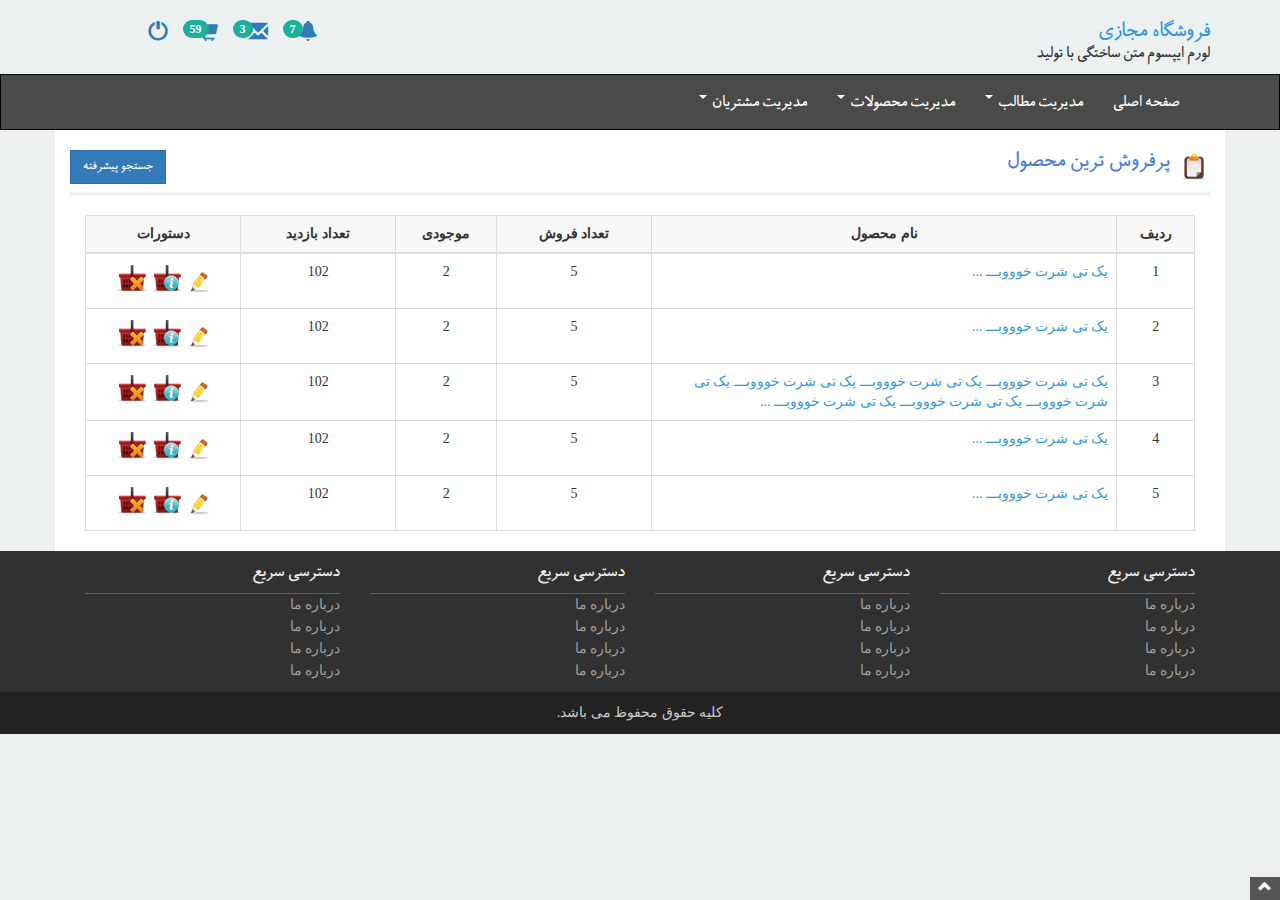
<file: admin/best-selling.html>
<!DOCTYPE html>
<html>
<head lang="fa">
    <meta charset="UTF-8">

    <!-- Bootstrap core CSS -->
    <link href="../assets/bootstrap/css/bootstrap.min.css" rel="stylesheet">
    <link href="../assets/bootstrap/css/bootstrap-rtl.min.css" rel="stylesheet">

    <link href="../assets/css/jquery.bxslider.css" rel="stylesheet">
        
    <!-- Custom styles for this template -->
    <link href="../assets/css/custom.css" rel="stylesheet">
    
    <script src="../assets/js/tinymce/tinymce.min.js"></script>
    


    
    <title>پرفروش ترین محصول</title>
    
</head>
<body>


<header>
    <div class="container margin-top-20 margin-bottom-10">
        <div class="row">
            <!-- Logo -->
            <div class="col-lg-3 col-md-3 hidden-sm hidden-xs">
                <div class="header-logotype">
                    <a href="../index.html">
                        فروشگاه مجازی
                    </a>
                    <div class="Slogan">
                        لورم ایپسوم متن ساختگی با تولید
                    </div>
                </div>
            </div>
            <!-- Admin Notofication -->
            <div class="col-lg-3 col-md-3 hidden-xs pull-left">
                <div class="admin-top-navbar">
                    <ul class="nav navbar-nav">
                        <li>
                            <a href="javascript:;" class="dropdown-toggle" data-toggle="dropdown" data-hover="dropdown" data-close-others="true">
                                <i class="glyphicon glyphicon-bell"></i>
                                    <span class="badge badge-default">
                                    7 </span>
                            </a>
                        </li>
                        <li>
                            <a href="javascript:;" class="dropdown-toggle" data-toggle="dropdown" data-hover="dropdown" data-close-others="true">
                                <i class="glyphicon glyphicon-envelope"></i>
                                    <span class="badge badge-default">
                                    3 </span>
                            </a>
                        </li>
                        <li>
                            <a href="javascript:;" class="dropdown-toggle" data-toggle="dropdown" data-hover="dropdown" data-close-others="true">
                                <i class="glyphicon glyphicon-shopping-cart"></i>
                                    <span class="badge badge-default">
                                    59 </span>
                            </a>
                        </li>
                        <li>
                            <a href="#">
                                <i class="glyphicon glyphicon-off"></i>
                            </a>
                        </li>

                    </ul>
                </div> <!-- End Admin Notofication -->
            </div>

            
            
        </div> <!-- Row -->
    </div> <!-- container -->
</header>

<!-- Navigation -->

<nav class="navbar navbar-inverse" role="navigation">
    <div class="container">
        <div class="navbar-header">
        <button type="button" class="navbar-toggle collapsed" data-toggle="collapse" data-target=".navbar-ex1-collapse">
            <span class="sr-only">Toggle navigation</span>
            <span class="icon-bar"></span>
            <span class="icon-bar"></span>
            <span class="icon-bar"></span>
        </button>
        <!-- Text Logo on Mobile -->
        <a href="#" class="navbar-brand visible-xs">
            فروشگاه مجازی
        </a>
        </div>
        <div class="navbar-collapse navbar-ex1-collapse collapse">
            <ul class="nav navbar-nav">
                <li>
                    <a href="index.html">صفحه اصلی</a>
                </li>
                <li class="nav-dropdown">
                    <a href="#" class="dropdown-toggle" data-toggle="dropdown">
                       مدیریت مطالب
                        <span class="caret"></span>
                    </a>
                    <ul class="dropdown-menu">
                        <li><a href="#">لیست مطالب</a></li>
                        <li><a href="#">افزودن مطلب جدید</a></li>
                    </ul>
                </li>
                <li class="nav-dropdown">
                    <a href="#" class="dropdown-toggle" data-toggle="dropdown">
                        مدیریت محصولات
                        <span class="caret"></span>
                    </a>
                    <ul class="dropdown-menu">
                        <li><a href="products-list.html">لیست محصولات</a></li>
                        <li><a href="add-product.html">افزودن محصول جدید</a></li>
                        <li><a href="best-selling.html">پرفروش ترین محصول</a></li>
                        <li><a href="#">پربازدید ترین محصول</a></li>
                    </ul>
                </li>
                <li class="nav-dropdown">
                    <a href="#" class="dropdown-toggle" data-toggle="dropdown">
                        مدیریت مشتریان
                        <span class="caret"></span>
                    </a>
                    <ul class="dropdown-menu">
                        <li><a href="customer_list.html">مشاهده لیست مشتریان</a></li>
                        <li><a href="add-customer.html">افزودن مشتری جدید</a></li>
                    </ul>
                </li>
            </ul>
        </div>
        
        
    </div> <!-- container -->
</nav> <!-- End Navigation -->
<div class="container main-container">
    <!-- Body -->
    <div class="row">
        <div class="col-lg-12 col-md-12 col-xs-12">
            <span class="title icon-product-list">
                    پرفروش ترین محصول

                <button type="button" class="btn btn-primary pull-left collapsed" data-toggle="collapse" data-target="#search" aria-expanded="false">
                    جستجو پیشرفته
                </button>
                    <div class="clearfix"></div>
            </span>
        </div>
    </div>
    <div class="row">
        <div class="col-lg-12 col-md-12 col-sm-12">
            <div class="col-lg-12 col-md-12">
<div id="search" class="collapse open">

        <div class="col-lg-12 col-md-12 col-sm-12"> <!-- Search Content -->
            <table class="table table-bordered tbl-checkout">
                <tbody>
                    <tr>
                        <td class="tbl-width-100">
                            نام محصول
                        </td>
                        <td class="tbl-width-250">
                            <input type="text" class="form-control">
                        </td>
                        <td class="tbl-width-100">
                            نام برند
                        </td>
                        <td class="tbl-width-200">
                            <select class="form-control">
                                <option></option>
                                <option>Addidas</option>
                                <option>Nike</option>
                                <option>Puma</option>
                            </select>
                        </td>
                        <td>وضعیت</td>
                        <td class="tbl-width-250">
                            <label>
                                <input type="radio" name="sellsable">
                                قابل فروش  
                            </label>
                               
                            <label>
                                <input type="radio" name="sellsable">
                               غیر  قابل فروش
                            </label>
                        </td>

                    </tr>
                    <tr>
                        <td class="tbl-width-150">
                            متن در توضیحات
                        </td>
                        <td class="tbl-width-100">
                            <input type="text" class="form-control">
                        </td><td class="tbl-width-150">
                            موجودی در انبار
                        </td>
                        <td class="tbl-width-100">
                            <input type="text" class="form-control">
                        </td>

                        <td class="tbl-width-150">کشور سازنده</td>
                        <td>
                            <select class="form-control">
                                <option></option>
                                <option>Addidas</option>
                                <option>Nike</option>
                                <option>Puma</option>
                            </select>
                        </td>
                    </tr>
                </tbody>
            </table> 
            <input type="submit" name="btnSearch" value="جستجو" class="btn btn-success pull-left">
            <br><br>
            
        </div> <!-- Search Content -->      
    </div>
                
                <table class="table table-bordered table-hover tbl-cart">
                    <thead>
                        <tr class="text-center">
                            <td class="tbl-width-50">
                                ردیف
                            </td>
                            <td class="tbl-product-list-name">
                                نام محصول
                            </td>
                            <td class="tbl-width-100">
                                تعداد فروش
                            </td>
                            <td class="tbl-width-50">
                                موجودی
                            </td>
                            <td class="tbl-width-100">
                                تعداد بازدید
                            </td>
                            <td class="tbl-width-100">
                                دستورات
                            </td>
                        </tr>
                    </thead>
                    <tbody>
                        <tr>
                            <td class="text-center">1</td>
                            <td><a href="#" target="blank">یک تی شرت خوووبـــ ...</a></td>
                            <td class="text-center">5</td>
                            <td class="text-center">2</td>
                            <td class="text-center">102</td>
                            <td class="text-center">
                                <img src="../assets/images/admin/edit.png" data-toggle="tooltip" data-placement="bottom" title="ویرایش"/>
                                <img src="../assets/images/admin/product_detail.png" data-toggle="tooltip" data-placement="bottom" title="مشاهده محصول"/>
                                <img src="../assets/images/admin/product_delete.png" data-toggle="tooltip" data-placement="bottom" title="حذف محصول"/>
                            </td>
                        </tr>
                        <tr>
                            <td class="text-center">2</td>
                            <td><a href="#" target="blank">یک تی شرت خوووبـــ ...</a></td>
                            <td class="text-center">5</td>
                            <td class="text-center">2</td>
                            <td class="text-center">102</td>
                            <td class="text-center">
                                <img src="../assets/images/admin/edit.png" data-toggle="tooltip" data-placement="bottom" title="ویرایش"/>
                                <img src="../assets/images/admin/product_detail.png" data-toggle="tooltip" data-placement="bottom" title="مشاهده محصول"/>
                                <img src="../assets/images/admin/product_delete.png" data-toggle="tooltip" data-placement="bottom" title="حذف محصول"/>
                        </tr><tr>
                            <td class="text-center">3</td>
                            <td><a href="#" target="blank">یک تی شرت خوووبـــ  یک تی شرت خوووبـــ  یک تی شرت خوووبـــ  یک تی شرت خوووبـــ  یک تی شرت خوووبـــ  یک تی شرت خوووبـــ ...</a></td>
                            <td class="text-center">5</td>
                            <td class="text-center">2</td>
                            <td class="text-center">102</td>
                            <td class="text-center">
                                <img src="../assets/images/admin/edit.png" data-toggle="tooltip" data-placement="bottom" title="ویرایش"/>
                                <img src="../assets/images/admin/product_detail.png" data-toggle="tooltip" data-placement="bottom" title="مشاهده محصول"/>
                                <img src="../assets/images/admin/product_delete.png" data-toggle="tooltip" data-placement="bottom" title="حذف محصول"/>
                            </td>
                        </tr>
                        <tr>
                            <td class="text-center">4</td>
                            <td><a href="#" target="blank">یک تی شرت خوووبـــ ...</a></td>
                            <td class="text-center">5</td>
                            <td class="text-center">2</td>
                            <td class="text-center">102</td>
                            <td class="text-center">
                                <img src="../assets/images/admin/edit.png" data-toggle="tooltip" data-placement="bottom" title="ویرایش"/>
                                <img src="../assets/images/admin/product_detail.png" data-toggle="tooltip" data-placement="bottom" title="مشاهده محصول"/>
                                <img src="../assets/images/admin/product_delete.png" data-toggle="tooltip" data-placement="bottom" title="حذف محصول"/>
                            </td>
                        </tr>
                        <tr>
                            <td class="text-center">5</td>
                            <td><a href="#" target="blank">یک تی شرت خوووبـــ ...</a></td>
                            <td class="text-center">5</td>
                            <td class="text-center">2</td>
                            <td class="text-center">102</td>
                            <td class="text-center">
                                <img src="../assets/images/admin/edit.png" data-toggle="tooltip" data-placement="bottom" title="ویرایش"/>
                                <img src="../assets/images/admin/product_detail.png" data-toggle="tooltip" data-placement="bottom" title="مشاهده محصول"/>
                                <img src="../assets/images/admin/product_delete.png" data-toggle="tooltip" data-placement="bottom" title="حذف محصول"/>
                            </td>
                        </tr>
                        
                    </tbody>
                </table>
            </div>
        </div>


    </div> <!-- Row -->
    

    
    
    
    <!-- End Body -->
</div> <!-- Container -->
<footer>
    <div class="container margin-bottom-10">
        <div class="col-lg-3 col-md-3 col-sm-6">
            <div class="column">
                <h4>
                    دسترسی سریع
                </h4>
                <ul>
                    <li><a href="#">درباره ما</a></li>
                    <li><a href="#">درباره ما</a></li>
                    <li><a href="#">درباره ما</a></li>
                    <li><a href="#">درباره ما</a></li>
                </ul>
            </div>
        </div>
        <div class="col-lg-3 col-md-3 col-sm-6">
            <div class="column">
                <h4>
                    دسترسی سریع
                </h4>
                <ul>
                    <li><a href="#">درباره ما</a></li>
                    <li><a href="#">درباره ما</a></li>
                    <li><a href="#">درباره ما</a></li>
                    <li><a href="#">درباره ما</a></li>
                </ul>
            </div>
        </div>
        <div class="col-lg-3 col-md-3 col-sm-6">
            <div class="column">
                <h4>
                    دسترسی سریع
                </h4>
                <ul>
                    <li><a href="#">درباره ما</a></li>
                    <li><a href="#">درباره ما</a></li>
                    <li><a href="#">درباره ما</a></li>
                    <li><a href="#">درباره ما</a></li>
                </ul>
            </div>
        </div>
        <div class="col-lg-3 col-md-3 col-sm-6">
            <div class="column">
                <h4>
                    دسترسی سریع
                </h4>
                <ul>
                    <li><a href="#">درباره ما</a></li>
                    <li><a href="#">درباره ما</a></li>
                    <li><a href="#">درباره ما</a></li>
                    <li><a href="#">درباره ما</a></li>
                </ul>
            </div>
        </div>
    </div>
    <div class="navbar-inverse text-center copyright">
        کلیه حقوق محفوظ می باشد.
    </div>
</footer>
<a href="#top" class="back-top text-center" onclick="$('body,html').animate({scrollTop:0},500); return false" style="display: block;">
    	<i class="glyphicon glyphicon-chevron-up"></i>
</a>







<!-- Bootstrap core JavaScript
================================================== -->
<!-- Placed at the end of the document so the pages load faster -->
<script src="../assets/js/jquery-1.11.2.min.js"></script>
<script src="../assets/bootstrap/js/bootstrap.min.js"></script>
<script src="../assets/js/jquery.bxslider.min.js"></script>
<script src="../assets/js/highcharts.js"></script>
<script src="../assets/js/mimity.js"></script>

    

</body>
</html>
</file>
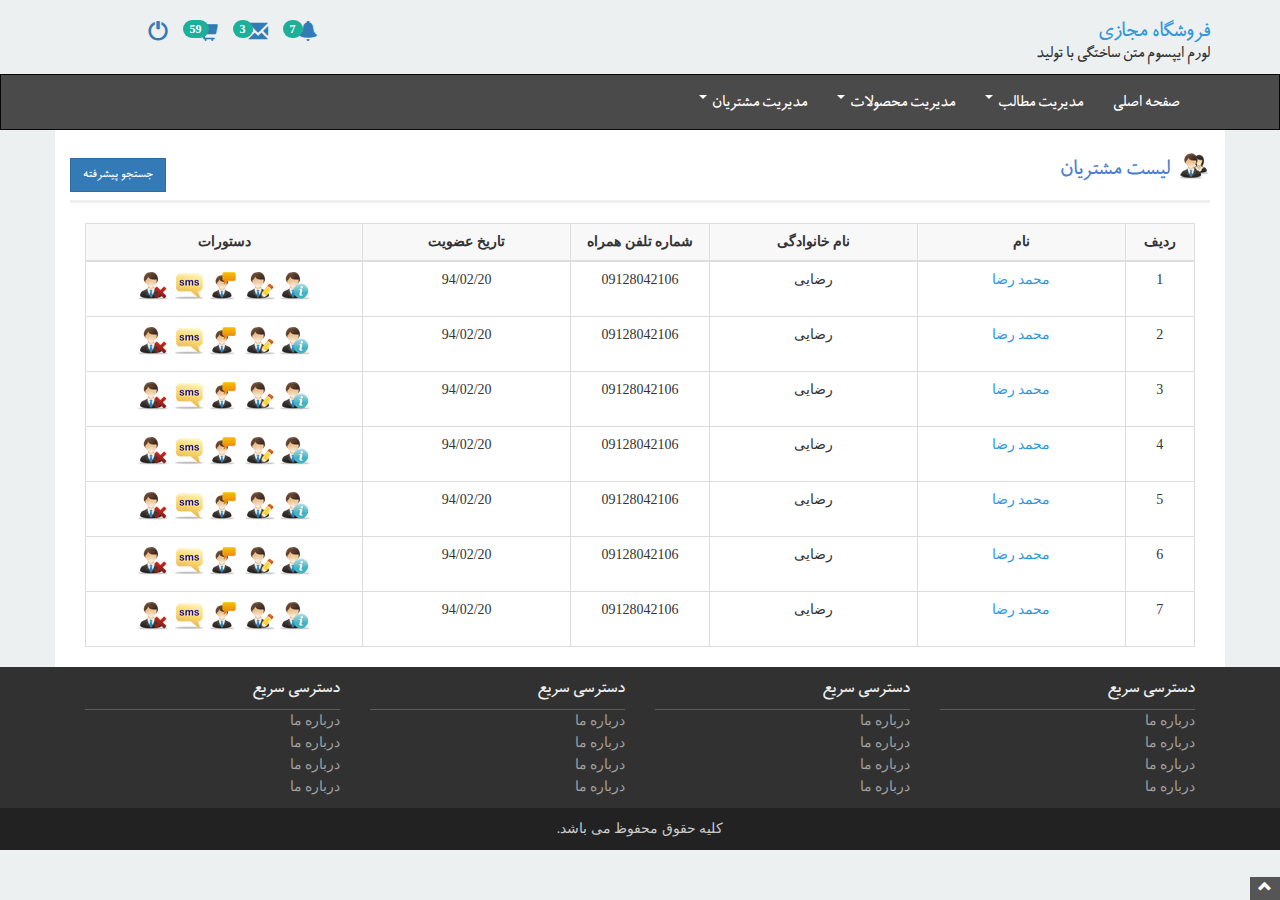
<file: admin/customer_list.html>
<!DOCTYPE html>
<html>
<head lang="fa">
    <meta charset="UTF-8">

    <!-- Bootstrap core CSS -->
    <link href="../assets/bootstrap/css/bootstrap.min.css" rel="stylesheet">
    <link href="../assets/bootstrap/css/bootstrap-rtl.min.css" rel="stylesheet">

    <link href="../assets/css/jquery.bxslider.css" rel="stylesheet">
        
    <!-- Custom styles for this template -->
    <link href="../assets/css/custom.css" rel="stylesheet">
    
    <script src="../assets/js/tinymce/tinymce.min.js"></script>
    


    
    <title>لیست مشتریان</title>
    
</head>
<body>


<header>
    <div class="container margin-top-20 margin-bottom-10">
        <div class="row">
            <!-- Logo -->
            <div class="col-lg-3 col-md-3 hidden-sm hidden-xs">
                <div class="header-logotype">
                    <a href="../index.html">
                        فروشگاه مجازی
                    </a>
                    <div class="Slogan">
                        لورم ایپسوم متن ساختگی با تولید
                    </div>
                </div>
            </div>
            <!-- Admin Notofication -->
            <div class="col-lg-3 col-md-3 hidden-xs pull-left">
                <div class="admin-top-navbar">
                    <ul class="nav navbar-nav">
                        <li>
                            <a href="javascript:;" class="dropdown-toggle" data-toggle="dropdown" data-hover="dropdown" data-close-others="true">
                                <i class="glyphicon glyphicon-bell"></i>
                                    <span class="badge badge-default">
                                    7 </span>
                            </a>
                        </li>
                        <li>
                            <a href="javascript:;" class="dropdown-toggle" data-toggle="dropdown" data-hover="dropdown" data-close-others="true">
                                <i class="glyphicon glyphicon-envelope"></i>
                                    <span class="badge badge-default">
                                    3 </span>
                            </a>
                        </li>
                        <li>
                            <a href="javascript:;" class="dropdown-toggle" data-toggle="dropdown" data-hover="dropdown" data-close-others="true">
                                <i class="glyphicon glyphicon-shopping-cart"></i>
                                    <span class="badge badge-default">
                                    59 </span>
                            </a>
                        </li>
                        <li>
                            <a href="#">
                                <i class="glyphicon glyphicon-off"></i>
                            </a>
                        </li>

                    </ul>
                </div> <!-- End Admin Notofication -->
            </div>

            
            
        </div> <!-- Row -->
    </div> <!-- container -->
</header>

<!-- Navigation -->

<nav class="navbar navbar-inverse" role="navigation">
    <div class="container">
        <div class="navbar-header">
        <button type="button" class="navbar-toggle collapsed" data-toggle="collapse" data-target=".navbar-ex1-collapse">
            <span class="sr-only">Toggle navigation</span>
            <span class="icon-bar"></span>
            <span class="icon-bar"></span>
            <span class="icon-bar"></span>
        </button>
        <!-- Text Logo on Mobile -->
        <a href="#" class="navbar-brand visible-xs">
            فروشگاه مجازی
        </a>
        </div>
        <div class="navbar-collapse navbar-ex1-collapse collapse">
            <ul class="nav navbar-nav">
                <li>
                    <a href="index.html">صفحه اصلی</a>
                </li>
                <li class="nav-dropdown">
                    <a href="#" class="dropdown-toggle" data-toggle="dropdown">
                       مدیریت مطالب
                        <span class="caret"></span>
                    </a>
                    <ul class="dropdown-menu">
                        <li><a href="#">لیست مطالب</a></li>
                        <li><a href="#">افزودن مطلب جدید</a></li>
                    </ul>
                </li>
                <li class="nav-dropdown">
                    <a href="#" class="dropdown-toggle" data-toggle="dropdown">
                        مدیریت محصولات
                        <span class="caret"></span>
                    </a>
                    <ul class="dropdown-menu">
                        <li><a href="products-list.html">لیست محصولات</a></li>
                        <li><a href="add-product.html">افزودن محصول جدید</a></li>
                        <li><a href="best-selling.html">پرفروش ترین محصول</a></li>
                        <li><a href="#">پربازدید ترین محصول</a></li>
                    </ul>
                </li>
                <li class="nav-dropdown">
                    <a href="#" class="dropdown-toggle" data-toggle="dropdown">
                        مدیریت مشتریان
                        <span class="caret"></span>
                    </a>
                    <ul class="dropdown-menu">
                        <li><a href="customer_list.html">مشاهده لیست مشتریان</a></li>
                        <li><a href="add-customer.html">افزودن مشتری جدید</a></li>
                    </ul>
                </li>
            </ul>
        </div>
        
        
    </div> <!-- container -->
</nav> <!-- End Navigation -->
<div class="container main-container">
    <!-- Body -->
    <div class="row">
        <div class="col-lg-12 col-md-12 col-xs-12">
            <span class="title icon-customer-list">
                    لیست مشتریان

                <button type="button" class="btn btn-primary pull-left collapsed" data-toggle="collapse" data-target="#search" aria-expanded="false">
                    جستجو پیشرفته
                </button>
                    <div class="clearfix"></div>
            </span>
        </div>
    </div>
    <div class="row">
        <div class="col-lg-12 col-md-12 col-sm-12">
            <div class="col-lg-12 col-md-12">
<div id="search" class="collapse open">

        <div class="col-lg-12 col-md-12 col-sm-12"> <!-- Search Content -->
            <table class="table table-bordered tbl-checkout">
                <tbody>
                    <tr>
                        <td>
                            نام 
                        </td>
                        <td class="tbl-width-250">
                            <input type="text" class="form-control">
                        </td>
                        <td>
                            نام خانوادگی
                        </td>
                        <td  class="tbl-width-250">
                            <input type="text" class="form-control">
                        </td>
                        <td>
                           شماره تلفن همراه
                        </td>
                        <td  class="tbl-width-250">
                            <input type="text" class="form-control">
                        </td>
                    </tr>
                </tbody>
            </table> 
            <input type="submit" name="btnSearch" value="جستجو" class="btn btn-success pull-left">
            <br><br>
            
        </div> <!-- Search Content -->      
    </div>
                
                <table class="table table-bordered table-hover table-responsive tbl-cart">
                    <thead>
                        <tr class="text-center">
                            <td class="tbl-width-50">
                                ردیف
                            </td>
                            <td class="tbl-width-150">
                                نام 
                            </td>
                            <td class="tbl-width-150">
                                نام خانوادگی
                            </td>
                            <td class="tbl-width-100">
                                شماره تلفن همراه
                            </td>
                            <td class="tbl-width-150">
                                تاریخ عضویت
                            </td>
                            <td class="tbl-width-200">
                                دستورات
                            </td>
                        </tr>
                    </thead>
                    <tbody>
                        <tr>
                            <td class="text-center">1</td>
                            <td class="text-center"><a href="#" target="blank">محمد رضا</a></td>
                            <td class="text-center">رضایی</td>
                            <td class="text-center">09128042106</td>
                            <td class="text-center">94/02/20</td>
                            <td class="text-center">
                                <img src="../assets/images/admin/customer_info.png" data-toggle="tooltip" data-placement="bottom" title="مشاهده اطلاعات مشتری"/>
                                <img src="../assets/images/admin/customer_edit.png" data-toggle="tooltip" data-placement="bottom" title="ویرایش مشتری"/>
                                <img src="../assets/images/admin/customer_message.png" data-toggle="tooltip" data-placement="bottom" title="ارسال پیام"/>
                                <img src="../assets/images/admin/sms.png" data-toggle="tooltip" data-placement="bottom" title="ارسال پیامک"/>
                                <img src="../assets/images/admin/customer_delete.png" data-toggle="tooltip" data-placement="bottom" title="حذف مشتری"/>
                            </td>
                        </tr>
                        <tr>
                            <td class="text-center">2</td>
                            <td class="text-center"><a href="#" target="blank">محمد رضا</a></td>
                            <td class="text-center">رضایی</td>
                            <td class="text-center">09128042106</td>
                            <td class="text-center">94/02/20</td>
                            <td class="text-center">
                                <img src="../assets/images/admin/customer_info.png" data-toggle="tooltip" data-placement="bottom" title="مشاهده اطلاعات مشتری"/>
                                <img src="../assets/images/admin/customer_edit.png" data-toggle="tooltip" data-placement="bottom" title="ویرایش مشتری"/>
                                <img src="../assets/images/admin/customer_message.png" data-toggle="tooltip" data-placement="bottom" title="ارسال پیام"/>
                                <img src="../assets/images/admin/sms.png" data-toggle="tooltip" data-placement="bottom" title="ارسال پیامک"/>
                                <img src="../assets/images/admin/customer_delete.png" data-toggle="tooltip" data-placement="bottom" title="حذف مشتری"/>
                            </td>
                        </tr>
                        <tr>
                            <td class="text-center">3</td>
                            <td class="text-center"><a href="#" target="blank">محمد رضا</a></td>
                            <td class="text-center">رضایی</td>
                            <td class="text-center">09128042106</td>
                            <td class="text-center">94/02/20</td>
                            <td class="text-center">
                                <img src="../assets/images/admin/customer_info.png" data-toggle="tooltip" data-placement="bottom" title="مشاهده اطلاعات مشتری"/>
                                <img src="../assets/images/admin/customer_edit.png" data-toggle="tooltip" data-placement="bottom" title="ویرایش مشتری"/>
                                <img src="../assets/images/admin/customer_message.png" data-toggle="tooltip" data-placement="bottom" title="ارسال پیام"/>
                                <img src="../assets/images/admin/sms.png" data-toggle="tooltip" data-placement="bottom" title="ارسال پیامک"/>
                                <img src="../assets/images/admin/customer_delete.png" data-toggle="tooltip" data-placement="bottom" title="حذف مشتری"/>
                            </td>
                        </tr>
                        <tr>
                            <td class="text-center">4</td>
                            <td class="text-center"><a href="#" target="blank">محمد رضا</a></td>
                            <td class="text-center">رضایی</td>
                            <td class="text-center">09128042106</td>
                            <td class="text-center">94/02/20</td>
                            <td class="text-center">
                                <img src="../assets/images/admin/customer_info.png" data-toggle="tooltip" data-placement="bottom" title="مشاهده اطلاعات مشتری"/>
                                <img src="../assets/images/admin/customer_edit.png" data-toggle="tooltip" data-placement="bottom" title="ویرایش مشتری"/>
                                <img src="../assets/images/admin/customer_message.png" data-toggle="tooltip" data-placement="bottom" title="ارسال پیام"/>
                                <img src="../assets/images/admin/sms.png" data-toggle="tooltip" data-placement="bottom" title="ارسال پیامک"/>
                                <img src="../assets/images/admin/customer_delete.png" data-toggle="tooltip" data-placement="bottom" title="حذف مشتری"/>
                            </td>
                        </tr>
                        <tr>
                            <td class="text-center">5</td>
                            <td class="text-center"><a href="#" target="blank">محمد رضا</a></td>
                            <td class="text-center">رضایی</td>
                            <td class="text-center">09128042106</td>
                            <td class="text-center">94/02/20</td>
                            <td class="text-center">
                                <img src="../assets/images/admin/customer_info.png" data-toggle="tooltip" data-placement="bottom" title="مشاهده اطلاعات مشتری"/>
                                <img src="../assets/images/admin/customer_edit.png" data-toggle="tooltip" data-placement="bottom" title="ویرایش مشتری"/>
                                <img src="../assets/images/admin/customer_message.png" data-toggle="tooltip" data-placement="bottom" title="ارسال پیام"/>
                                <img src="../assets/images/admin/sms.png" data-toggle="tooltip" data-placement="bottom" title="ارسال پیامک"/>
                                <img src="../assets/images/admin/customer_delete.png" data-toggle="tooltip" data-placement="bottom" title="حذف مشتری"/>
                            </td>
                        </tr>
                        <tr>
                            <td class="text-center">6</td>
                            <td class="text-center"><a href="#" target="blank">محمد رضا</a></td>
                            <td class="text-center">رضایی</td>
                            <td class="text-center">09128042106</td>
                            <td class="text-center">94/02/20</td>
                            <td class="text-center">
                                <img src="../assets/images/admin/customer_info.png" data-toggle="tooltip" data-placement="bottom" title="مشاهده اطلاعات مشتری"/>
                                <img src="../assets/images/admin/customer_edit.png" data-toggle="tooltip" data-placement="bottom" title="ویرایش مشتری"/>
                                <img src="../assets/images/admin/customer_message.png" data-toggle="tooltip" data-placement="bottom" title="ارسال پیام"/>
                                <img src="../assets/images/admin/sms.png" data-toggle="tooltip" data-placement="bottom" title="ارسال پیامک"/>
                                <img src="../assets/images/admin/customer_delete.png" data-toggle="tooltip" data-placement="bottom" title="حذف مشتری"/>
                            </td>
                        </tr>
                        <tr>
                            <td class="text-center">7</td>
                            <td class="text-center"><a href="#" target="blank">محمد رضا</a></td>
                            <td class="text-center">رضایی</td>
                            <td class="text-center">09128042106</td>
                            <td class="text-center">94/02/20</td>
                            <td class="text-center">
                                <img src="../assets/images/admin/customer_info.png" data-toggle="tooltip" data-placement="bottom" title="مشاهده اطلاعات مشتری"/>
                                <img src="../assets/images/admin/customer_edit.png" data-toggle="tooltip" data-placement="bottom" title="ویرایش مشتری"/>
                                <img src="../assets/images/admin/customer_message.png" data-toggle="tooltip" data-placement="bottom" title="ارسال پیام"/>
                                <img src="../assets/images/admin/sms.png" data-toggle="tooltip" data-placement="bottom" title="ارسال پیامک"/>
                                <img src="../assets/images/admin/customer_delete.png" data-toggle="tooltip" data-placement="bottom" title="حذف مشتری"/>
                            </td>
                        </tr>
                        
                    </tbody>
                </table>
            </div>
        </div>


    </div> <!-- Row -->
    

    
    
    
    <!-- End Body -->
</div> <!-- Container -->
<footer>
    <div class="container margin-bottom-10">
        <div class="col-lg-3 col-md-3 col-sm-6">
            <div class="column">
                <h4>
                    دسترسی سریع
                </h4>
                <ul>
                    <li><a href="#">درباره ما</a></li>
                    <li><a href="#">درباره ما</a></li>
                    <li><a href="#">درباره ما</a></li>
                    <li><a href="#">درباره ما</a></li>
                </ul>
            </div>
        </div>
        <div class="col-lg-3 col-md-3 col-sm-6">
            <div class="column">
                <h4>
                    دسترسی سریع
                </h4>
                <ul>
                    <li><a href="#">درباره ما</a></li>
                    <li><a href="#">درباره ما</a></li>
                    <li><a href="#">درباره ما</a></li>
                    <li><a href="#">درباره ما</a></li>
                </ul>
            </div>
        </div>
        <div class="col-lg-3 col-md-3 col-sm-6">
            <div class="column">
                <h4>
                    دسترسی سریع
                </h4>
                <ul>
                    <li><a href="#">درباره ما</a></li>
                    <li><a href="#">درباره ما</a></li>
                    <li><a href="#">درباره ما</a></li>
                    <li><a href="#">درباره ما</a></li>
                </ul>
            </div>
        </div>
        <div class="col-lg-3 col-md-3 col-sm-6">
            <div class="column">
                <h4>
                    دسترسی سریع
                </h4>
                <ul>
                    <li><a href="#">درباره ما</a></li>
                    <li><a href="#">درباره ما</a></li>
                    <li><a href="#">درباره ما</a></li>
                    <li><a href="#">درباره ما</a></li>
                </ul>
            </div>
        </div>
    </div>
    <div class="navbar-inverse text-center copyright">
        کلیه حقوق محفوظ می باشد.
    </div>
</footer>
<a href="#top" class="back-top text-center" onclick="$('body,html').animate({scrollTop:0},500); return false" style="display: block;">
    	<i class="glyphicon glyphicon-chevron-up"></i>
</a>







<!-- Bootstrap core JavaScript
================================================== -->
<!-- Placed at the end of the document so the pages load faster -->
<script src="../assets/js/jquery-1.11.2.min.js"></script>
<script src="../assets/bootstrap/js/bootstrap.min.js"></script>
<script src="../assets/js/jquery.bxslider.min.js"></script>
<script src="../assets/js/highcharts.js"></script>
<script src="../assets/js/mimity.js"></script>

    

</body>
</html>
</file>
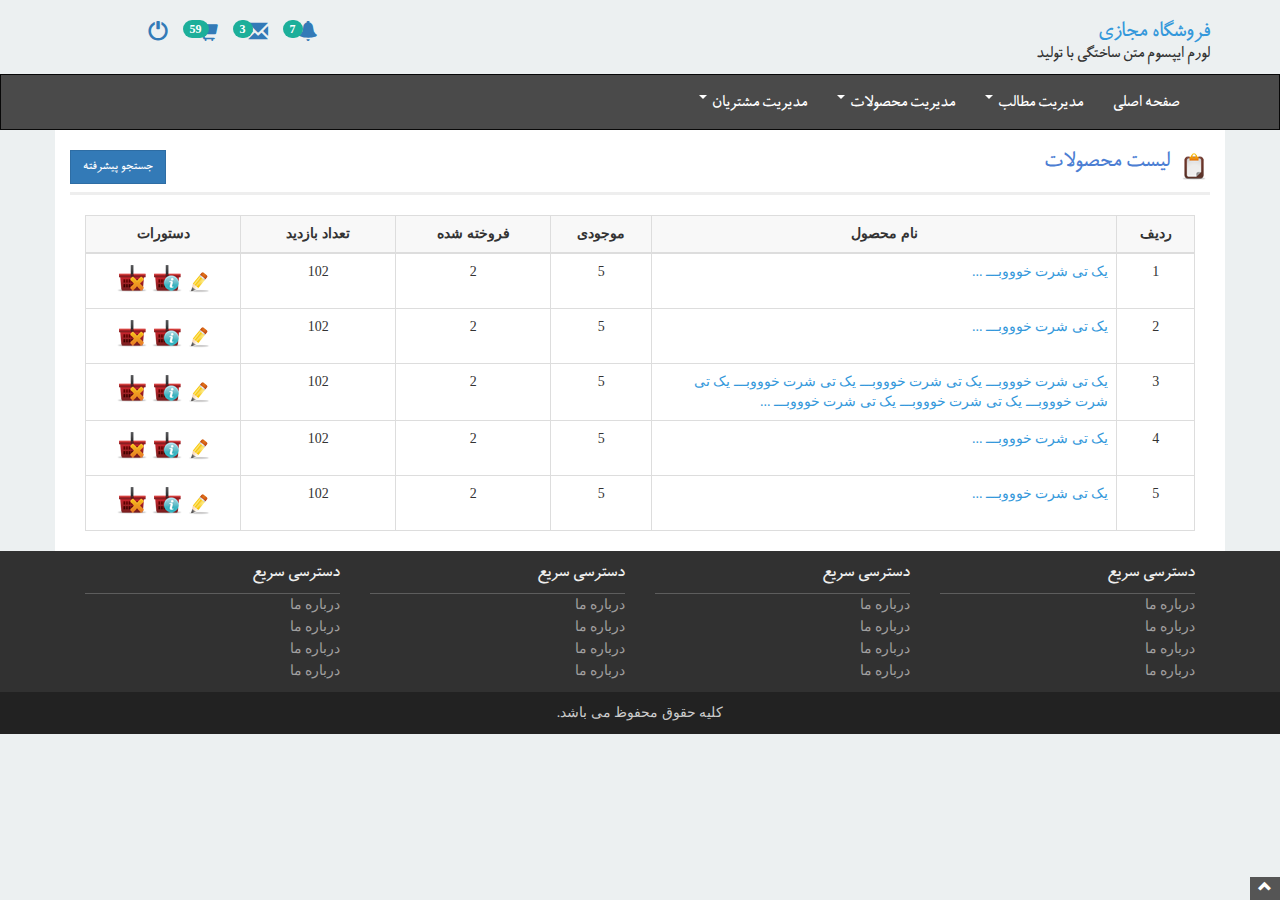
<file: admin/products-list.html>
<!DOCTYPE html>
<html>
<head lang="fa">
    <meta charset="UTF-8">

    <!-- Bootstrap core CSS -->
    <link href="../assets/bootstrap/css/bootstrap.min.css" rel="stylesheet">
    <link href="../assets/bootstrap/css/bootstrap-rtl.min.css" rel="stylesheet">

    <link href="../assets/css/jquery.bxslider.css" rel="stylesheet">
        
    <!-- Custom styles for this template -->
    <link href="../assets/css/custom.css" rel="stylesheet">
    
    <script src="../assets/js/tinymce/tinymce.min.js"></script>
    


    
    <title> لیست محصولات  </title>
    
</head>
<body>


<header>
    <div class="container margin-top-20 margin-bottom-10">
        <div class="row">
            <!-- Logo -->
            <div class="col-lg-3 col-md-3 hidden-sm hidden-xs">
                <div class="header-logotype">
                    <a href="../index.html">
                        فروشگاه مجازی
                    </a>
                    <div class="Slogan">
                        لورم ایپسوم متن ساختگی با تولید
                    </div>
                </div>
            </div>
            <!-- Admin Notofication -->
            <div class="col-lg-3 col-md-3 hidden-xs pull-left">
                <div class="admin-top-navbar">
                    <ul class="nav navbar-nav">
                        <li>
                            <a href="javascript:;" class="dropdown-toggle" data-toggle="dropdown" data-hover="dropdown" data-close-others="true">
                                <i class="glyphicon glyphicon-bell"></i>
                                    <span class="badge badge-default">
                                    7 </span>
                            </a>
                        </li>
                        <li>
                            <a href="javascript:;" class="dropdown-toggle" data-toggle="dropdown" data-hover="dropdown" data-close-others="true">
                                <i class="glyphicon glyphicon-envelope"></i>
                                    <span class="badge badge-default">
                                    3 </span>
                            </a>
                        </li>
                        <li>
                            <a href="javascript:;" class="dropdown-toggle" data-toggle="dropdown" data-hover="dropdown" data-close-others="true">
                                <i class="glyphicon glyphicon-shopping-cart"></i>
                                    <span class="badge badge-default">
                                    59 </span>
                            </a>
                        </li>
                        <li>
                            <a href="#">
                                <i class="glyphicon glyphicon-off"></i>
                            </a>
                        </li>

                    </ul>
                </div> <!-- End Admin Notofication -->
            </div>

            
            
        </div> <!-- Row -->
    </div> <!-- container -->
</header>

<!-- Navigation -->

<nav class="navbar navbar-inverse" role="navigation">
    <div class="container">
        <div class="navbar-header">
        <button type="button" class="navbar-toggle collapsed" data-toggle="collapse" data-target=".navbar-ex1-collapse">
            <span class="sr-only">Toggle navigation</span>
            <span class="icon-bar"></span>
            <span class="icon-bar"></span>
            <span class="icon-bar"></span>
        </button>
        <!-- Text Logo on Mobile -->
        <a href="#" class="navbar-brand visible-xs">
            فروشگاه مجازی
        </a>
        </div>
        <div class="navbar-collapse navbar-ex1-collapse collapse">
            <ul class="nav navbar-nav">
                <li>
                    <a href="index.html">صفحه اصلی</a>
                </li>
                <li class="nav-dropdown">
                    <a href="#" class="dropdown-toggle" data-toggle="dropdown">
                       مدیریت مطالب
                        <span class="caret"></span>
                    </a>
                    <ul class="dropdown-menu">
                        <li><a href="#">لیست مطالب</a></li>
                        <li><a href="#">افزودن مطلب جدید</a></li>
                    </ul>
                </li>
                <li class="nav-dropdown">
                    <a href="#" class="dropdown-toggle" data-toggle="dropdown">
                        مدیریت محصولات
                        <span class="caret"></span>
                    </a>
                    <ul class="dropdown-menu">
                        <li><a href="products-list.html">لیست محصولات</a></li>
                        <li><a href="add-product.html">افزودن محصول جدید</a></li>
                        <li><a href="best-selling.html">پرفروش ترین محصول</a></li>
                        <li><a href="#">پربازدید ترین محصول</a></li>
                    </ul>
                </li>
                <li class="nav-dropdown">
                    <a href="#" class="dropdown-toggle" data-toggle="dropdown">
                        مدیریت مشتریان
                        <span class="caret"></span>
                    </a>
                    <ul class="dropdown-menu">
                        <li><a href="customer_list.html">مشاهده لیست مشتریان</a></li>
                        <li><a href="add-customer.html">افزودن مشتری جدید</a></li>
                    </ul>
                </li>
            </ul>
        </div>
        
        
    </div> <!-- container -->
</nav> <!-- End Navigation -->
<div class="container main-container">
    <!-- Body -->
    <div class="row">
        <div class="col-lg-12 col-md-12 col-xs-12">
            <span class="title icon-product-list">
                    لیست محصولات

                <button type="button" class="btn btn-primary pull-left collapsed" data-toggle="collapse" data-target="#search" aria-expanded="false">
                    جستجو پیشرفته
                </button>
                    <div class="clearfix"></div>
            </span>
        </div>
    </div>
    <div class="row">
        <div class="col-lg-12 col-md-12 col-sm-12">
            <div class="col-lg-12 col-md-12">
<div id="search" class="collapse open">

        <div class="col-lg-12 col-md-12 col-sm-12"> <!-- Search Content -->
            <table class="table table-bordered tbl-checkout">
                <tbody>
                    <tr>
                        <td class="tbl-width-100">
                            نام محصول
                        </td>
                        <td class="tbl-width-250">
                            <input type="text" class="form-control">
                        </td>
                        <td class="tbl-width-100">
                            نام برند
                        </td>
                        <td class="tbl-width-200">
                            <select class="form-control">
                                <option></option>
                                <option>Addidas</option>
                                <option>Nike</option>
                                <option>Puma</option>
                            </select>
                        </td>
                        <td>وضعیت</td>
                        <td class="tbl-width-250">
                            <label>
                                <input type="radio" name="sellsable">
                                قابل فروش  
                            </label>
                               
                            <label>
                                <input type="radio" name="sellsable">
                               غیر  قابل فروش
                            </label>
                        </td>

                    </tr>
                    <tr>
                        <td class="tbl-width-150">
                            متن در توضیحات
                        </td>
                        <td class="tbl-width-100">
                            <input type="text" class="form-control">
                        </td><td class="tbl-width-150">
                            موجودی در انبار
                        </td>
                        <td class="tbl-width-100">
                            <input type="text" class="form-control">
                        </td>

                        <td class="tbl-width-150">کشور سازنده</td>
                        <td>
                            <select class="form-control">
                                <option></option>
                                <option>Addidas</option>
                                <option>Nike</option>
                                <option>Puma</option>
                            </select>
                        </td>
                    </tr>
                </tbody>
            </table> 
            <input type="submit" name="btnSearch" value="جستجو" class="btn btn-success pull-left">
            <br><br>
            
        </div> <!-- Search Content -->      
    </div>
                
                <table class="table table-bordered table-hover tbl-cart">
                    <thead>
                        <tr class="text-center">
                            <td class="tbl-width-50">
                                ردیف
                            </td>
                            <td class="tbl-product-list-name">
                                نام محصول
                            </td>
                            <td class="tbl-width-50">
                                موجودی
                            </td>
                            <td class="tbl-width-100">
                                فروخته شده
                            </td>
                            <td class="tbl-width-100">
                                تعداد بازدید
                            </td>
                            <td class="tbl-width-100">
                                دستورات
                            </td>
                        </tr>
                    </thead>
                    <tbody>
                        <tr>
                            <td class="text-center">1</td>
                            <td><a href="#" target="blank">یک تی شرت خوووبـــ ...</a></td>
                            <td class="text-center">5</td>
                            <td class="text-center">2</td>
                            <td class="text-center">102</td>
                            <td class="text-center">
                                <img src="../assets/images/admin/edit.png" data-toggle="tooltip" data-placement="bottom" title="ویرایش"/>
                                <img src="../assets/images/admin/product_detail.png" data-toggle="tooltip" data-placement="bottom" title="مشاهده محصول"/>
                                <img src="../assets/images/admin/product_delete.png" data-toggle="tooltip" data-placement="bottom" title="حذف محصول"/>
                            </td>
                        </tr>
                        <tr>
                            <td class="text-center">2</td>
                            <td><a href="#" target="blank">یک تی شرت خوووبـــ ...</a></td>
                            <td class="text-center">5</td>
                            <td class="text-center">2</td>
                            <td class="text-center">102</td>
                            <td class="text-center">
                                <img src="../assets/images/admin/edit.png" data-toggle="tooltip" data-placement="bottom" title="ویرایش"/>
                                <img src="../assets/images/admin/product_detail.png" data-toggle="tooltip" data-placement="bottom" title="مشاهده محصول"/>
                                <img src="../assets/images/admin/product_delete.png" data-toggle="tooltip" data-placement="bottom" title="حذف محصول"/>
                        </tr><tr>
                            <td class="text-center">3</td>
                            <td><a href="#" target="blank">یک تی شرت خوووبـــ  یک تی شرت خوووبـــ  یک تی شرت خوووبـــ  یک تی شرت خوووبـــ  یک تی شرت خوووبـــ  یک تی شرت خوووبـــ ...</a></td>
                            <td class="text-center">5</td>
                            <td class="text-center">2</td>
                            <td class="text-center">102</td>
                            <td class="text-center">
                                <img src="../assets/images/admin/edit.png" data-toggle="tooltip" data-placement="bottom" title="ویرایش"/>
                                <img src="../assets/images/admin/product_detail.png" data-toggle="tooltip" data-placement="bottom" title="مشاهده محصول"/>
                                <img src="../assets/images/admin/product_delete.png" data-toggle="tooltip" data-placement="bottom" title="حذف محصول"/>
                            </td>
                        </tr>
                        <tr>
                            <td class="text-center">4</td>
                            <td><a href="#" target="blank">یک تی شرت خوووبـــ ...</a></td>
                            <td class="text-center">5</td>
                            <td class="text-center">2</td>
                            <td class="text-center">102</td>
                            <td class="text-center">
                                <img src="../assets/images/admin/edit.png" data-toggle="tooltip" data-placement="bottom" title="ویرایش"/>
                                <img src="../assets/images/admin/product_detail.png" data-toggle="tooltip" data-placement="bottom" title="مشاهده محصول"/>
                                <img src="../assets/images/admin/product_delete.png" data-toggle="tooltip" data-placement="bottom" title="حذف محصول"/>
                            </td>
                        </tr>
                        <tr>
                            <td class="text-center">5</td>
                            <td><a href="#" target="blank">یک تی شرت خوووبـــ ...</a></td>
                            <td class="text-center">5</td>
                            <td class="text-center">2</td>
                            <td class="text-center">102</td>
                            <td class="text-center">
                                <img src="../assets/images/admin/edit.png" data-toggle="tooltip" data-placement="bottom" title="ویرایش"/>
                                <img src="../assets/images/admin/product_detail.png" data-toggle="tooltip" data-placement="bottom" title="مشاهده محصول"/>
                                <img src="../assets/images/admin/product_delete.png" data-toggle="tooltip" data-placement="bottom" title="حذف محصول"/>
                            </td>
                        </tr>
                        
                    </tbody>
                </table>
            </div>
        </div>


    </div> <!-- Row -->
    

    
    
    
    <!-- End Body -->
</div> <!-- Container -->
<footer>
    <div class="container margin-bottom-10">
        <div class="col-lg-3 col-md-3 col-sm-6">
            <div class="column">
                <h4>
                    دسترسی سریع
                </h4>
                <ul>
                    <li><a href="#">درباره ما</a></li>
                    <li><a href="#">درباره ما</a></li>
                    <li><a href="#">درباره ما</a></li>
                    <li><a href="#">درباره ما</a></li>
                </ul>
            </div>
        </div>
        <div class="col-lg-3 col-md-3 col-sm-6">
            <div class="column">
                <h4>
                    دسترسی سریع
                </h4>
                <ul>
                    <li><a href="#">درباره ما</a></li>
                    <li><a href="#">درباره ما</a></li>
                    <li><a href="#">درباره ما</a></li>
                    <li><a href="#">درباره ما</a></li>
                </ul>
            </div>
        </div>
        <div class="col-lg-3 col-md-3 col-sm-6">
            <div class="column">
                <h4>
                    دسترسی سریع
                </h4>
                <ul>
                    <li><a href="#">درباره ما</a></li>
                    <li><a href="#">درباره ما</a></li>
                    <li><a href="#">درباره ما</a></li>
                    <li><a href="#">درباره ما</a></li>
                </ul>
            </div>
        </div>
        <div class="col-lg-3 col-md-3 col-sm-6">
            <div class="column">
                <h4>
                    دسترسی سریع
                </h4>
                <ul>
                    <li><a href="#">درباره ما</a></li>
                    <li><a href="#">درباره ما</a></li>
                    <li><a href="#">درباره ما</a></li>
                    <li><a href="#">درباره ما</a></li>
                </ul>
            </div>
        </div>
    </div>
    <div class="navbar-inverse text-center copyright">
        کلیه حقوق محفوظ می باشد.
    </div>
</footer>
<a href="#top" class="back-top text-center" onclick="$('body,html').animate({scrollTop:0},500); return false" style="display: block;">
    	<i class="glyphicon glyphicon-chevron-up"></i>
</a>







<!-- Bootstrap core JavaScript
================================================== -->
<!-- Placed at the end of the document so the pages load faster -->
<script src="../assets/js/jquery-1.11.2.min.js"></script>
<script src="../assets/bootstrap/js/bootstrap.min.js"></script>
<script src="../assets/js/jquery.bxslider.min.js"></script>
<script src="../assets/js/highcharts.js"></script>
<script src="../assets/js/mimity.js"></script>

    

</body>
</html>
</file>
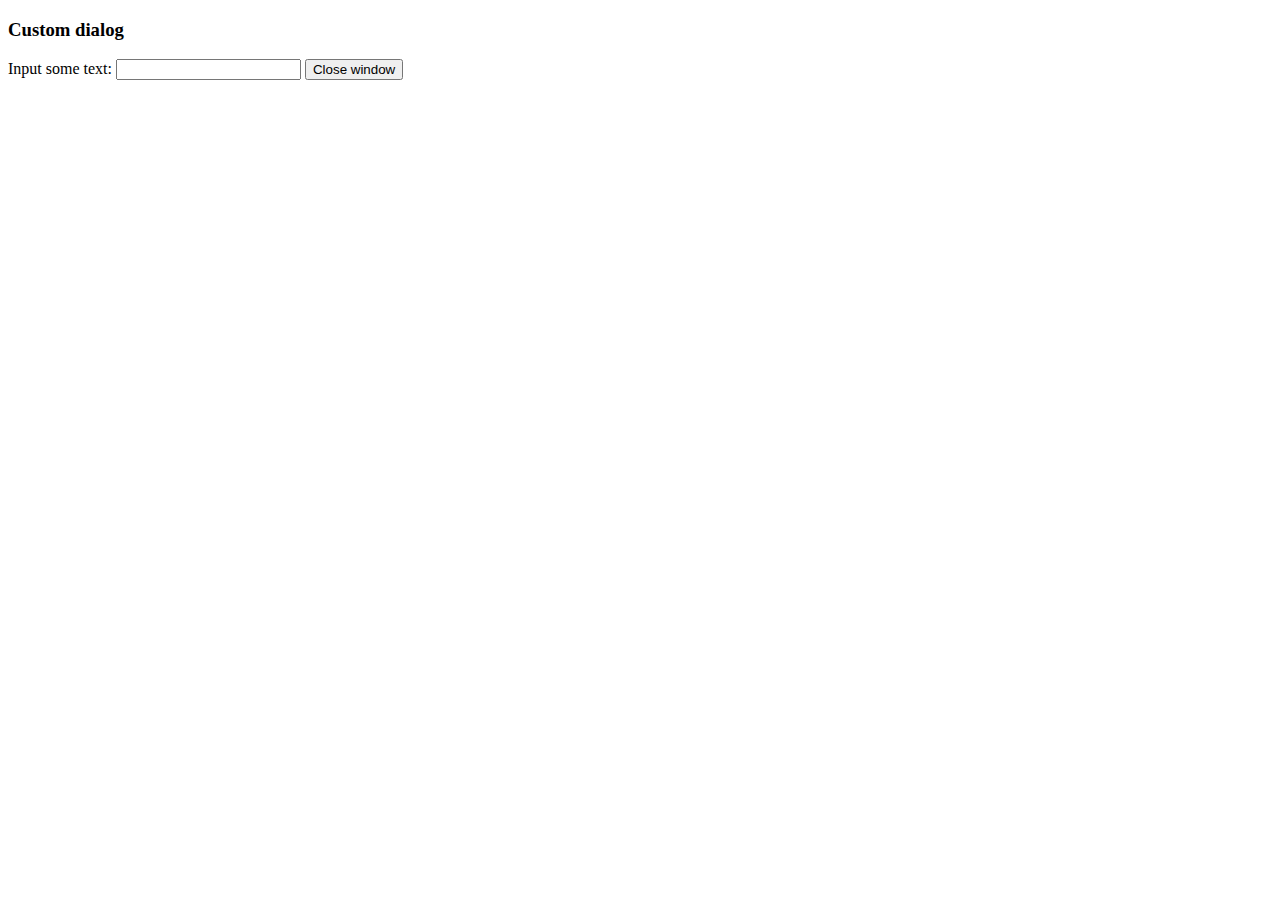
<file: assets/js/tinymce/plugins/example/dialog.html>
<!DOCTYPE html>
<html>
<body>
	<h3>Custom dialog</h3>
	Input some text: <input id="content">
	<button onclick="top.tinymce.activeEditor.windowManager.getWindows()[0].close();">Close window</button>
</body>
</html>
</file>
<file: assets/css/custom.css>
@charset "utf-8";
/* CSS Document */

/*
@font-face {
    font-family: 'Mitra';
    src: url('../font/MitraWeb-Regular.woff') format('woff');
    font-weight: normal;
    font-style: normal;
}

@font-face {
    font-family: 'Mitra';
    src: url('../font/MitraWeb-Bold.woff') format('woff');
    font-weight: bold;
    font-style: normal;
}

@font-face {
    font-family: 'Nazanin';
    src:  url('../font/NazaninWeb-Regular.woff') format('woff');
    font-weight: normal;
    font-style: normal;
}

@font-face {
    font-family: 'Nazanin';
    src:  url('../font/NazaninWeb-Bold.woff') format('woff');
    font-weight: bold;
    font-style: normal;
}

@font-face {
    font-family: 'Yekan';
    src:  url('../font/YekanWeb-Regular.woff') format('woff');
    font-weight: normal;
    font-style: normal;
}

@font-face {
    font-family: 'Yekan';
    src:  url('../font/YekanWeb-Bold.woff') format('woff');
    font-weight: bold;
    font-style: normal;
}

*/
@font-face {
    font-family: 'Roya';
    src: url('../font/RoyaWeb-Regular.woff') format('woff');
    font-weight: normal;
    font-style: normal;

}

@font-face {
    font-family: 'Roya';
    src: url('../font/RoyaWeb-Bold.woff') format('woff');
    font-weight: bold;
    font-style: normal;

}


/*  CSS Reset  */

/**
 * Eric Meyer's Reset CSS v2.0 (http://meyerweb.com/eric/tools/css/reset/)
 * http://cssreset.com
 */
html, body, div, span, applet, object, iframe,
h1, h2, h3, h4, h5, h6, p, blockquote, pre,
a, abbr, acronym, address, big, cite, code,
del, dfn, em, img, ins, kbd, q, s, samp,
small, strike, sub, sup, tt, var,
b, u, i, center,
dl, dt, dd, ol, ul, li,
fieldset, form, label, legend,
table, caption, tbody, tfoot, thead, tr, th, td,
article, aside, canvas, details, embed,
figure, figcaption, footer, header, hgroup,
menu, nav, output, ruby, section, summary,
time, mark, audio, video {
	margin: 0;
	padding: 0;
	border: 0;
	font-size: 100%;
	font: inherit;
	vertical-align: baseline;
}
/* HTML5 display-role reset for older browsers */
article, aside, details, figcaption, figure,
footer, header, hgroup, menu, nav, section {
	display: block;
}
body {
	line-height: 1;
}
ol, ul {
	list-style: none;
}
blockquote, q {
	quotes: none;
}
blockquote:before, blockquote:after,
q:before, q:after {
	content: '';
	content: none;
}
table {
	border-collapse: collapse;
	border-spacing: 0;
}

/*My CSS reset*/

a, a:hover {text-decoration: none !important; }


/* Global Style */

body {background-color: #ecf0f1; color: #333; font: 14px/22px tahoma; }
a {color: #3498db;}
a:hover {color: #2980b9}
p {margin: 0 0 10px 0;}

.margin-top-20 {margin-top: 20px;}
.margin-bottom-10 {margin-bottom: 10px}
.no-padding {padding: 0!important}

.title {display: block; border-bottom: 3px solid #eee; padding-bottom: 8px; margin-bottom: 20px; color: #4c7ed3;
          font: 24px/22px 'Roya',tahoma;}


.thumbnail {border-radius: 0; padding: 4px;}
.thumbnail:hover {border: 1px solid gray; }
.thumbnail a img {height: 210px;}

.prod-caption {background: #fbfbfb; border-top: 1px solid #ddd; }
.prod-caption p {max-height: 60px !important; overflow: hidden;}
.prod-caption h4 {max-height: 20px; overflow: hidden;}

.btn {border-radius: 0;}
.btn-group>.btn:first-child:not(:last-child):not(.dropdown-toggle) {border-radius: 0;}
.btn-group>.btn:last-child:not(:first-child), .btn-group>.dropdown-toggle:not(:first-child) {border-radius: 0;}
.form-control { border-radius: 0; box-shadow: none; webkit-box-shadow: none;}

/* Global Table */

.tbl-width-50 {width: 50px;}
.tbl-width-80 {width: 80px;}
.tbl-width-100 {width: 100px;}
.tbl-width-150 {width: 150px;}
.tbl-width-200 {width: 200px;}
.tbl-width-250 {width: 250px;}


/* Tooltip */

.tooltip.bottom .tooltip-arrow {
  top: 0;
  left: 50%;
  margin-left: -5px;
  border-bottom-color: #449d44; /* black */
  border-width: 0 5px 5px;
}
.tooltip.bottom .tooltip-inner{background-color: #449d44; font: 14px tahoma; padding: 5px 10px 10px 10px;}




/* Menu */

.have-sub i {font-size: 10px; padding-top: 5px;}

/* Navbar */
.navbar li.nav-dropdown .caret{	border-top-color: #fff;	border-bottom-color: #fff;}
.dropdown-menu { border-radius: 0; -webkit-box-shadow: none; box-shadow: none; }
.navbar li.nav-dropdown ul li a {  font: 18px/24px 'Roya',tahoma !important; }

@media (min-width: 768px) {
	.navbar li.nav-dropdown ul li a{
		font-family: Arial;
		font-size: 15px;
		color: #333!important;
		text-transform: inherit;
	}
	.navbar li.nav-dropdown ul li a:hover{
		background-color: #f1f1f1!important;
	}
}


/* Cart */

.cart-item-remove {margin-top: 10px;}
.cart-item-remove:hover {color: #e74c3c;}
.cart-remove-box {padding-top: 20px !important;}


/*  Index  */


.header-logotype {font: 24px/22px 'Roya'}
.Slogan {font-size: 18px;}

.btn-group-cart {width: 100%}
.btn-cart-text {font: 18px/24px 'Roya' ;padding-right: 5px;}
.cart-content {}
ul.cart-content {min-width: 330px; }
ul.cart-content b {display: block; color: #3498db;}

.navbar-header {font: 20px/24px 'Roya',tahoma !important; }
.navbar {background-color: #4a4a4a; color: #fff; margin-bottom: 0; border-radius: 0;}
.navbar li a {font: 18px/24px 'Roya',tahoma ;color: #fff !important; }
.navbar li a:hover {background-color: #428bca!important}

.main-container {background: #fff; padding-top: 20px;}
.panel-categories .panel-heading {  border-top: 1px solid #ddd; }
.panel-categories .panel-heading:first-child {   border-top: 0; }

/* Slider */

.slider {direction: ltr;}
.bx-wrapper img {width: 100%;}
.bx-wrapper .bx-caption span {direction: rtl; text-align: right; font: 14px/22px tahoma;}




/* Footer */

footer {background: #313131; color: #eee;}
footer h4 {border-bottom: 1px solid #5d5d5d; padding: 10px 0 10px 0; font: 20px/22px 'Roya',tahoma;}
footer .column ul {list-style: none; padding: 0;}
footer .column a {color: #a09f9f; -webkit-transition: all 3s ease-in; -moz-transition: all 3s; -ms-transition: all 3s; -o-transition: all 3s; transition: all 0.5s;}
footer .column a:hover {color: #eee; padding-right: 5px;}
footer .copyright {padding: 10px; color: #ccc;}

.back-top {
  display: none;
  position: fixed;
  bottom: 0;
  right: 0;
  width: 30px;
  background: #555;
  color: #fff;
  height: 23px;
}



/* Detail Page */


.product-thumb-image { padding: 2px; }
.product-main-image, .product-thumb-image .thumbnail { margin-bottom: 0; }
.product-main-image { cursor: zoom-in; cursor: -webkit-zoom-in; cursor: -moz-zoom-in; }
.well { border-radius: 0; -webkit-box-shadow: none; box-shadow: none; }

.product-short-detail label{ font-weight: normal }
.product-short-detail .col-xs-8:before{
	margin-right: 3px;
	content: ':'
}
.the-list { float: right; margin: 10px 0; width: 100%; }
.the-list select { display: inline; width: auto; }
.input-qty-detail .bootstrap-touchspin { float: right; width: 130px;}
.input-qty-detail .bootstrap-touchspin{	margin-right: 5px; width: 130px;}

.product-detail-tab .nav-tabs a:focus, .product-detail-tab .nav-tabs a:active{ outline: 0 }
.product-detail-tab .well{ border-top: 0; background: #fff; }
#review .media{ padding-bottom: 10px }
.product-rating { margin-top: 5px; color: #FFCC00; font-size: 10px;}


/* Cart Page */

.hero-feature { margin-bottom: 30px; }
/* .table-bordered>tbody>tr>td {padding-bottom: 0;} */
.tbl-cart thead { background: #f8f8f8; font-weight: bold;}
.tbl-cart-remove {width: 50px;}
.tbl-cart-image {width: 65px !important; overflow: hidden;}
.tbl-cart .td-qty { width: 130px; }
.tbl-cart .td-qty { white-space: normal !important; width: 130px; }
.price-single {width: 120px;}
.price-total {width: 160px;}

.btns-cart .btn{ margin-right: 3px !important; }

/* Catalog Page */
.catalogue-pagination { margin: 0; margin-bottom: 40px; }
.pagination { border-radius: 0 !important; font-size: 12px;}
.pagination > li:last-child > a, .pagination > li:last-child > span { border-top-right-radius: 0; border-bottom-right-radius: 0;}
.pagination>li:first-child>a, .pagination>li:first-child>span { border-bottom-right-radius: 0;  border-top-right-radius: 0;  border-bottom-left-radius: 0;
  border-top-left-radius: 0; }
.pagination>li:last-child>a, .pagination>li:last-child>span {border-bottom-left-radius: 0;  border-top-left-radius: 0;  border-bottom-right-radius: 0;
  border-top-right-radius: 0;}


/* checkout Page */


.tbl-checkout tbody tr td:nth-child(odd){ background: #f8f8f8; }


/* Login / Register Page */

.login-input {}

.login-form { max-width: 380px; margin-top: 10px }
.login-form .panel{ border: 1px solid #ddd; background-color: #fff; }
.input-group .form-control:last-child {   border-radius: 0;  box-shadow: none;  webkit-box-shadow: none;}
.input-group-addon:first-child { border-left: 0; border-right: 1px solid #ccc; border-radius: 0; }



/* Admin Page */


.admin-top-navbar ul li a i {font-size: 20px; color: #337ab7; position: relative;}
.admin-top-navbar ul li a span {position: absolute; top: 0; left: 0; background-color: #1caf9a;}
.admin-top-navbar ul li a {padding-top: 0; padding-bottom: 0;}


/* Admin Index */

.td-count { white-space: normal !important; width: 30px; }

.icon-product-add {background: url(../images/admin/product_add.png) no-repeat right; padding-right: 40px; padding-bottom: 10px; }

/* Admin Ploduct List Page*/
.icon-product-list {background: url(../images/admin/ploduct_list.png) no-repeat top right; padding-right: 40px;}
.tbl-product-list-name {width: 300px !important}



/* Admin Costomer List */

.icon-customer-list {background: url(../images/admin/customers.png) no-repeat top right; padding-right: 40px; padding-top: 8px;}
</file>
